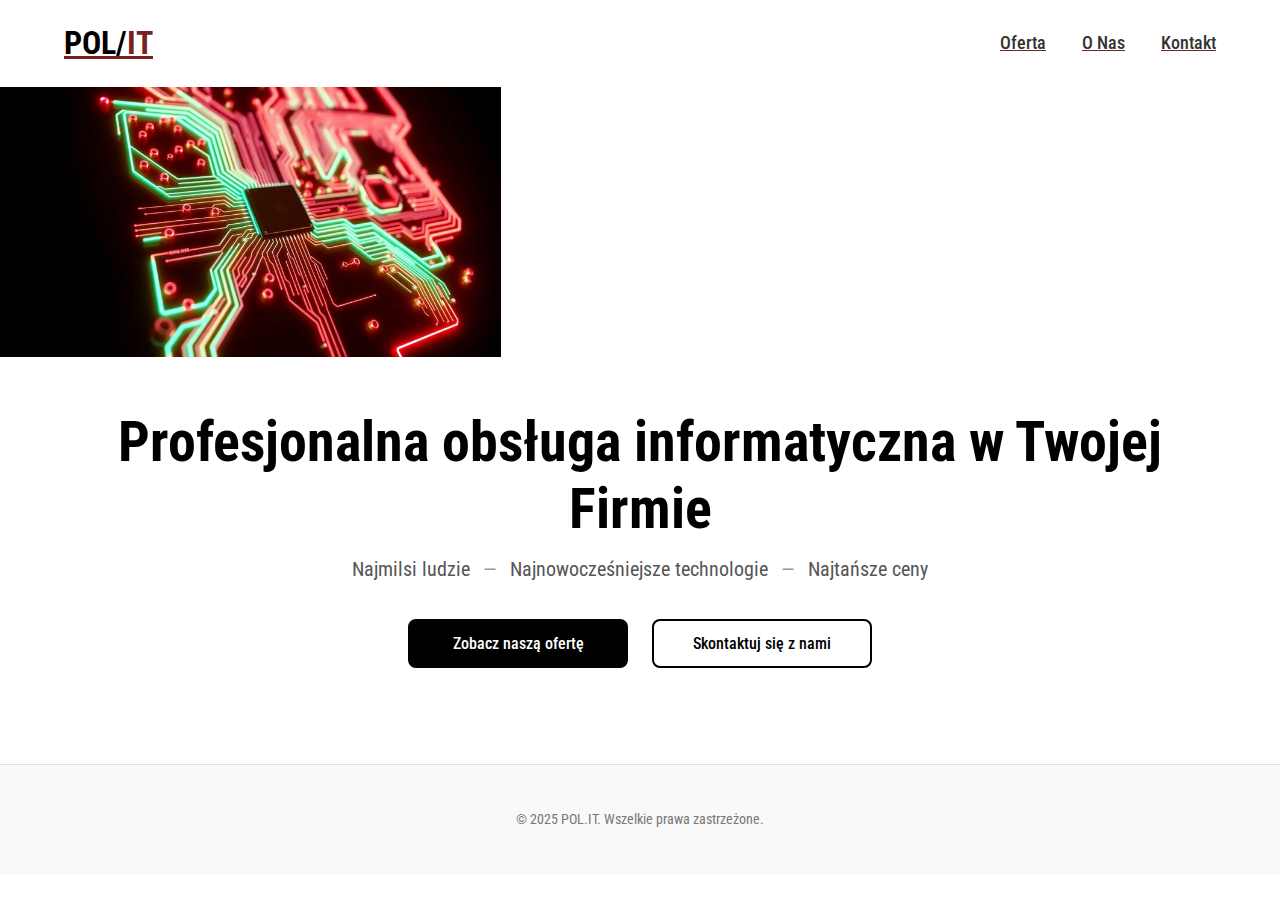
<file: html/index.html>
<!DOCTYPE HTML>
<html lang='pl'>
    <head>
        <meta charset="UTF-8">
        <link rel='stylesheet' href='../css/main.css'>
        <link rel='stylesheet' href='../css/index.css'>
        <title>POL.IT</title>

        <link rel="preconnect" href="https://fonts.googleapis.com">
        <link rel="preconnect" href="https://fonts.gstatic.com" crossorigin>
        <link href="https://fonts.googleapis.com/css2?family=Roboto+Condensed:ital,wght@0,100..900;1,100..900&display=swap" rel="stylesheet">
    </head>

    <body>
        <div id='header'>
            <h1 id='site-name'><a class="undeco-anchor" href="index.html">POL/<span id="site-name-c">IT</span></a></h1>
            <nav>
                <a class="menu-button" href="offer.html">Oferta</a>
                <a class="menu-button" href="about-us.html">O Nas</a>
                <a class="menu-button" href="contact.html">Kontakt</a>
            </nav>
        </div>

        <div id='main-content'>
            <div> 
                <img class='main-img' src='../img/wide1.jpeg' alt=" ">
            </div>

            <div id='main-menu'>
                <h1 id='main-description'>Profesjonalna obsługa informatyczna w Twojej Firmie</h1
                    >
                <div id='main-motto'>

                    <span>Najmilsi ludzie</span> 
                    <span class="motto-separator">—</span>
                    <span>Najnowocześniejsze technologie</span> 
                    <span class="motto-separator">—</span>
                    <span> Najtańsze ceny </span> 

                </div>

                <div id='main-two-buttons'>
                    <button id='main-black' type='button'>Zobacz naszą ofertę</button>
                    <button id='main-white' type='button'>Skontaktuj się z nami</button>
                </div>
            </div>


        </div>

        <div id='footer'>
            <p>&copy; 2025 POL.IT. Wszelkie prawa zastrzeżone.</p>
        </div>
    </body>

</html>
</file>
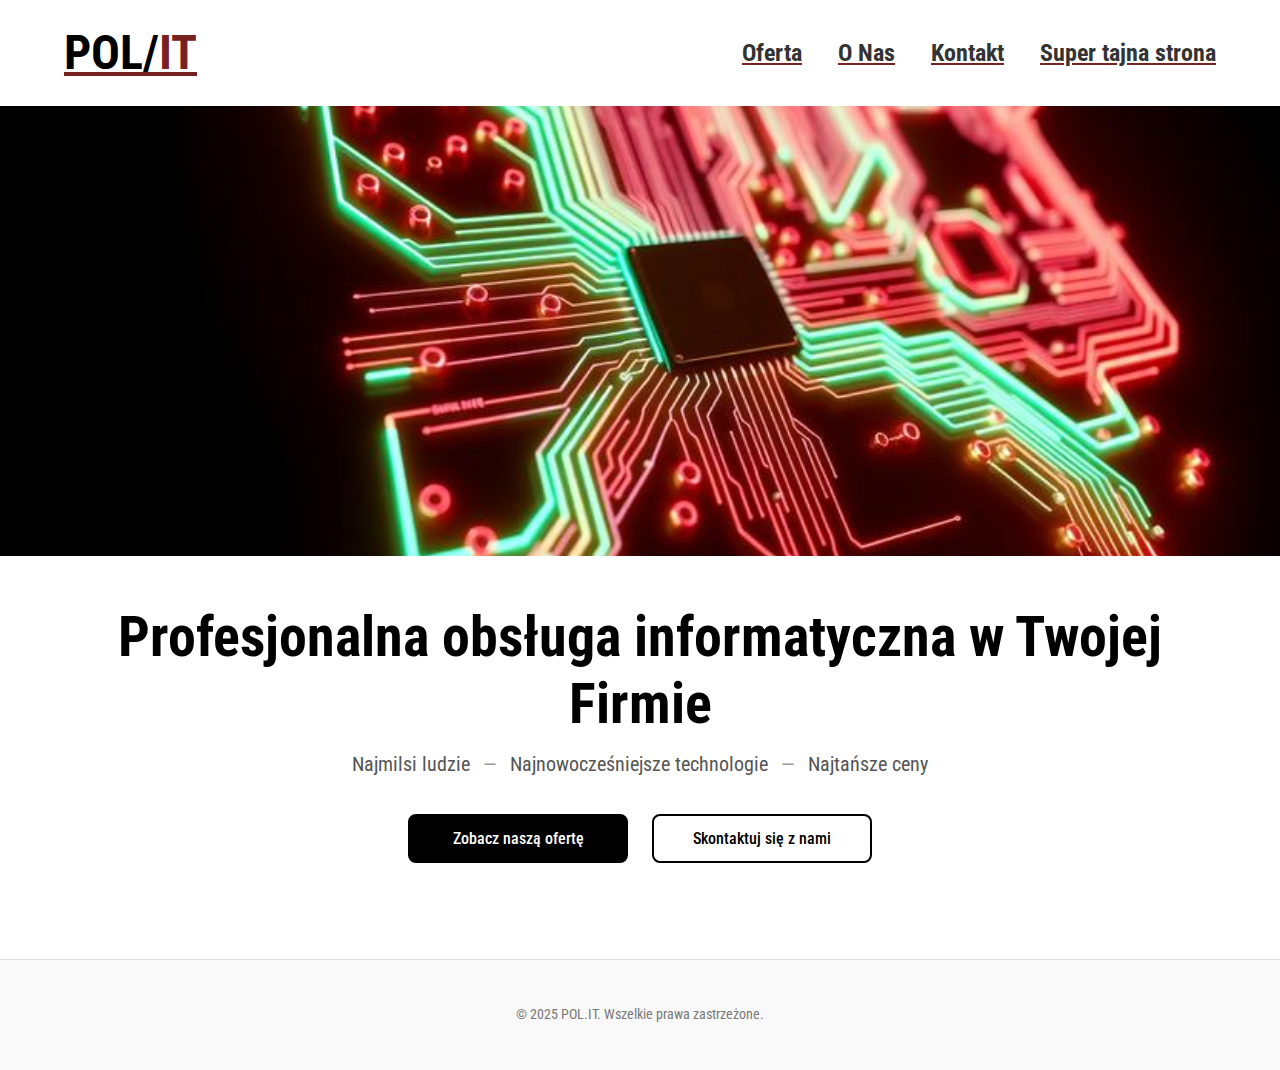
<file: public/html/index.html>
<!DOCTYPE HTML>
<html lang='pl'>
    <head>
        <meta charset="UTF-8">
        <link rel='stylesheet' href='../css/main.css'>
        <link rel='stylesheet' href='../css/index.css'>
        <title>POL.IT</title>

        <link rel="preconnect" href="https://fonts.googleapis.com">
        <link rel="preconnect" href="https://fonts.gstatic.com" crossorigin>
        <link href="https://fonts.googleapis.com/css2?family=Roboto+Condensed:ital,wght@0,100..900;1,100..900&display=swap" rel="stylesheet">
    </head>

    <body>
        <div id='header'>
            <h1 id='site-name'><a class="undeco-anchor" href="index.html">POL/<span id="site-name-c">IT</span></a></h1>
            <nav>
                <a class="menu-button" href="offer.html">Oferta</a>
                <a class="menu-button" href="about_us.html">O Nas</a>
                <a class="menu-button" href="contact.html">Kontakt</a>
                <a class="menu-button" href="admin.html">Super tajna strona</a>
            </nav>
        </div>

        <div id='main-content'>
            <div> 
                <img class='main-img' src='../img/wide1.jpeg' alt=" ">
            </div>

            <div id='main-menu'>
                <h1 id='main-description'>Profesjonalna obsługa informatyczna w Twojej Firmie</h1
                    >
                <div id='main-motto'>

                    <span>Najmilsi ludzie</span> 
                    <span class="motto-separator">—</span>
                    <span>Najnowocześniejsze technologie</span> 
                    <span class="motto-separator">—</span>
                    <span> Najtańsze ceny </span> 

                </div>

                <div id='main-two-buttons'>
                    <a href='offer.html'><button id='main-black' type='button'>Zobacz naszą ofertę</button></a>
                    <a href='contact.html'><button id='main-white' type='button'>Skontaktuj się z nami</button></a>
                </div>
            </div>


        </div>

        <div id='footer'>
            <p>&copy; 2025 POL.IT. Wszelkie prawa zastrzeżone.</p>
        </div>
    </body>

</html>
</file>
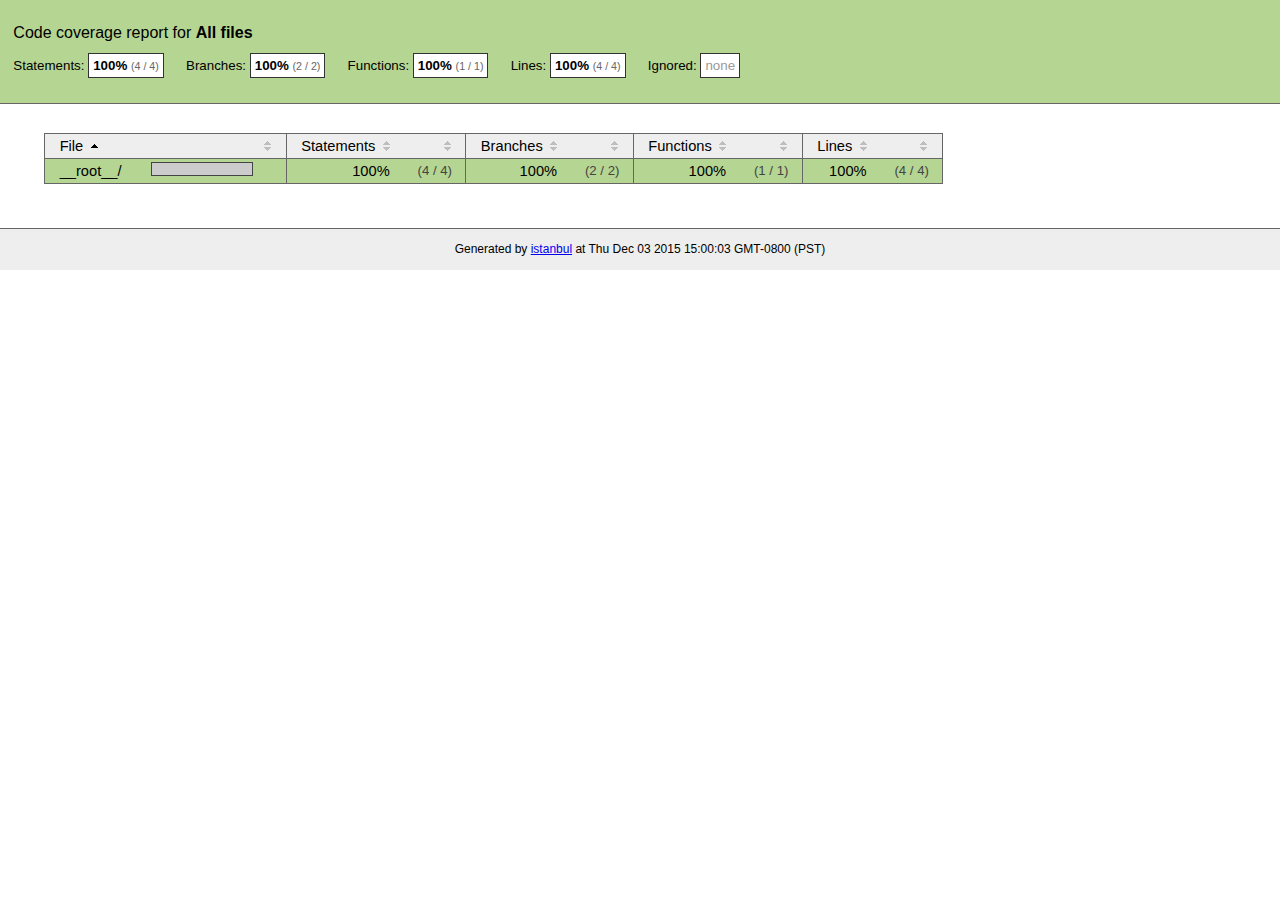
<file: node_modules/unique-filename/coverage/index.html>
<!doctype html>
<html lang="en">
<head>
    <title>Code coverage report for All files</title>
    <meta charset="utf-8">
    <link rel="stylesheet" href="prettify.css">
    <link rel="stylesheet" href="base.css">
    <style type='text/css'>
        div.coverage-summary .sorter {
            background-image: url(sort-arrow-sprite.png);
        }
    </style>
</head>
<body>
<div class="header high">
    <h1>Code coverage report for <span class="entity">All files</span></h1>
    <h2>
        Statements: <span class="metric">100% <small>(4 / 4)</small></span> &nbsp;&nbsp;&nbsp;&nbsp;
        Branches: <span class="metric">100% <small>(2 / 2)</small></span> &nbsp;&nbsp;&nbsp;&nbsp;
        Functions: <span class="metric">100% <small>(1 / 1)</small></span> &nbsp;&nbsp;&nbsp;&nbsp;
        Lines: <span class="metric">100% <small>(4 / 4)</small></span> &nbsp;&nbsp;&nbsp;&nbsp;
        Ignored: <span class="metric"><span class="ignore-none">none</span></span> &nbsp;&nbsp;&nbsp;&nbsp;
    </h2>
    <div class="path"></div>
</div>
<div class="body">
<div class="coverage-summary">
<table>
<thead>
<tr>
   <th data-col="file" data-fmt="html" data-html="true" class="file">File</th>
   <th data-col="pic" data-type="number" data-fmt="html" data-html="true" class="pic"></th>
   <th data-col="statements" data-type="number" data-fmt="pct" class="pct">Statements</th>
   <th data-col="statements_raw" data-type="number" data-fmt="html" class="abs"></th>
   <th data-col="branches" data-type="number" data-fmt="pct" class="pct">Branches</th>
   <th data-col="branches_raw" data-type="number" data-fmt="html" class="abs"></th>
   <th data-col="functions" data-type="number" data-fmt="pct" class="pct">Functions</th>
   <th data-col="functions_raw" data-type="number" data-fmt="html" class="abs"></th>
   <th data-col="lines" data-type="number" data-fmt="pct" class="pct">Lines</th>
   <th data-col="lines_raw" data-type="number" data-fmt="html" class="abs"></th>
</tr>
</thead>
<tbody><tr>
	<td class="file high" data-value="__root__/"><a href="__root__/index.html">__root__/</a></td>
	<td data-value="100" class="pic high"><span class="cover-fill cover-full" style="width: 100px;"></span><span class="cover-empty" style="width:0px;"></span></td>
	<td data-value="100" class="pct high">100%</td>
	<td data-value="4" class="abs high">(4&nbsp;/&nbsp;4)</td>
	<td data-value="100" class="pct high">100%</td>
	<td data-value="2" class="abs high">(2&nbsp;/&nbsp;2)</td>
	<td data-value="100" class="pct high">100%</td>
	<td data-value="1" class="abs high">(1&nbsp;/&nbsp;1)</td>
	<td data-value="100" class="pct high">100%</td>
	<td data-value="4" class="abs high">(4&nbsp;/&nbsp;4)</td>
	</tr>

</tbody>
</table>
</div>
</div>
<div class="footer">
    <div class="meta">Generated by <a href="http://istanbul-js.org/" target="_blank">istanbul</a> at Thu Dec 03 2015 15:00:03 GMT-0800 (PST)</div>
</div>
<script src="prettify.js"></script>
<script>
window.onload = function () {
        if (typeof prettyPrint === 'function') {
            prettyPrint();
        }
};
</script>
<script src="sorter.js"></script>
</body>
</html>
</file>
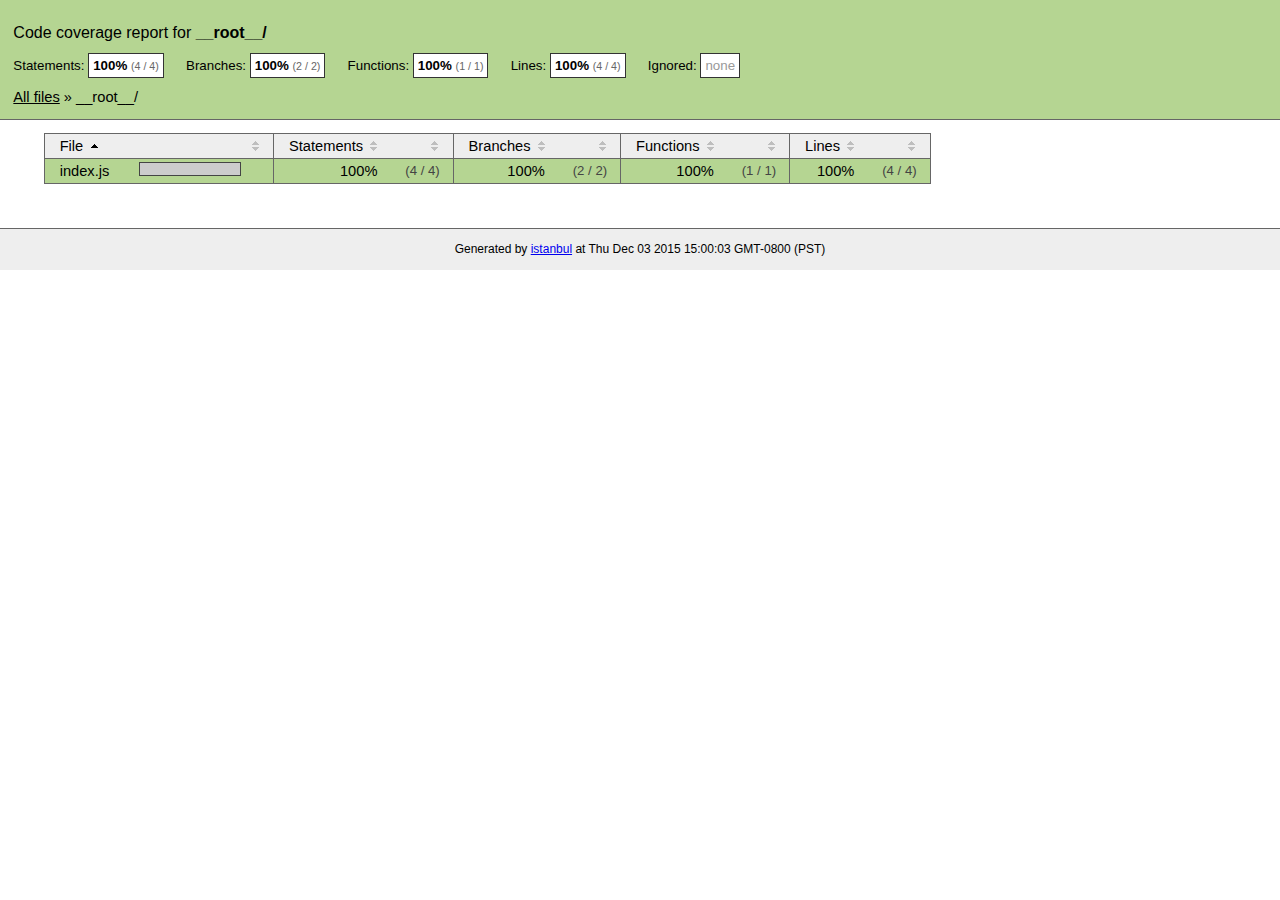
<file: node_modules/unique-filename/coverage/__root__/index.html>
<!doctype html>
<html lang="en">
<head>
    <title>Code coverage report for __root__/</title>
    <meta charset="utf-8">
    <link rel="stylesheet" href="../prettify.css">
    <link rel="stylesheet" href="../base.css">
    <style type='text/css'>
        div.coverage-summary .sorter {
            background-image: url(../sort-arrow-sprite.png);
        }
    </style>
</head>
<body>
<div class="header high">
    <h1>Code coverage report for <span class="entity">__root__/</span></h1>
    <h2>
        Statements: <span class="metric">100% <small>(4 / 4)</small></span> &nbsp;&nbsp;&nbsp;&nbsp;
        Branches: <span class="metric">100% <small>(2 / 2)</small></span> &nbsp;&nbsp;&nbsp;&nbsp;
        Functions: <span class="metric">100% <small>(1 / 1)</small></span> &nbsp;&nbsp;&nbsp;&nbsp;
        Lines: <span class="metric">100% <small>(4 / 4)</small></span> &nbsp;&nbsp;&nbsp;&nbsp;
        Ignored: <span class="metric"><span class="ignore-none">none</span></span> &nbsp;&nbsp;&nbsp;&nbsp;
    </h2>
    <div class="path"><a href="../index.html">All files</a> &#187; __root__/</div>
</div>
<div class="body">
<div class="coverage-summary">
<table>
<thead>
<tr>
   <th data-col="file" data-fmt="html" data-html="true" class="file">File</th>
   <th data-col="pic" data-type="number" data-fmt="html" data-html="true" class="pic"></th>
   <th data-col="statements" data-type="number" data-fmt="pct" class="pct">Statements</th>
   <th data-col="statements_raw" data-type="number" data-fmt="html" class="abs"></th>
   <th data-col="branches" data-type="number" data-fmt="pct" class="pct">Branches</th>
   <th data-col="branches_raw" data-type="number" data-fmt="html" class="abs"></th>
   <th data-col="functions" data-type="number" data-fmt="pct" class="pct">Functions</th>
   <th data-col="functions_raw" data-type="number" data-fmt="html" class="abs"></th>
   <th data-col="lines" data-type="number" data-fmt="pct" class="pct">Lines</th>
   <th data-col="lines_raw" data-type="number" data-fmt="html" class="abs"></th>
</tr>
</thead>
<tbody><tr>
	<td class="file high" data-value="index.js"><a href="index.js.html">index.js</a></td>
	<td data-value="100" class="pic high"><span class="cover-fill cover-full" style="width: 100px;"></span><span class="cover-empty" style="width:0px;"></span></td>
	<td data-value="100" class="pct high">100%</td>
	<td data-value="4" class="abs high">(4&nbsp;/&nbsp;4)</td>
	<td data-value="100" class="pct high">100%</td>
	<td data-value="2" class="abs high">(2&nbsp;/&nbsp;2)</td>
	<td data-value="100" class="pct high">100%</td>
	<td data-value="1" class="abs high">(1&nbsp;/&nbsp;1)</td>
	<td data-value="100" class="pct high">100%</td>
	<td data-value="4" class="abs high">(4&nbsp;/&nbsp;4)</td>
	</tr>

</tbody>
</table>
</div>
</div>
<div class="footer">
    <div class="meta">Generated by <a href="http://istanbul-js.org/" target="_blank">istanbul</a> at Thu Dec 03 2015 15:00:03 GMT-0800 (PST)</div>
</div>
<script src="../prettify.js"></script>
<script>
window.onload = function () {
        if (typeof prettyPrint === 'function') {
            prettyPrint();
        }
};
</script>
<script src="../sorter.js"></script>
</body>
</html>
</file>
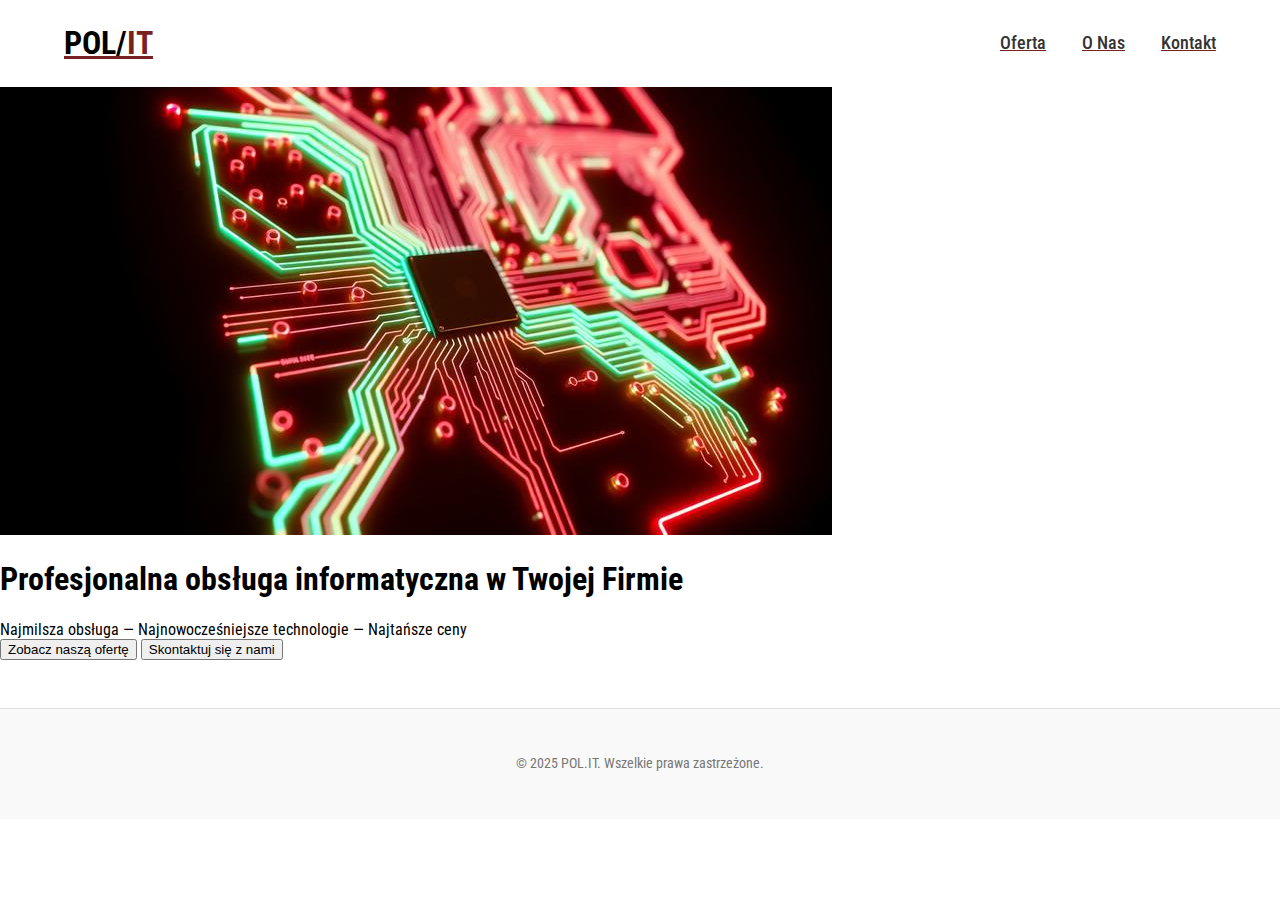
<file: html/about-us.html>
<!DOCTYPE HTML>
<html lang='pl'>
    <head>
        <meta charset="UTF-8">
        <link rel='stylesheet' href='../css/main.css'>
        <link rel='stylesheet' href='../css/about_us.css'>
        <title>POL.IT - O Nas</title>

        <link rel="preconnect" href="https://fonts.googleapis.com">
        <link rel="preconnect" href="https://fonts.gstatic.com" crossorigin>
        <link href="https://fonts.googleapis.com/css2?family=Roboto+Condensed:ital,wght@0,100..900;1,100..900&display=swap" rel="stylesheet">
    </head>

    <body>
        <div id='header'>
            <h1 id='site-name'><a class="undeco-anchor" href="index.html">POL/<span id="site-name-c">IT</span></a></h1>
            <nav>
                <a class="menu-button" href="offer.html">Oferta</a>
                <a class="menu-button" href="about-us.html">O Nas</a>
                <a class="menu-button" href="contact.html">Kontakt</a>
            </nav>
        </div>

        <div id='content'>
            <div> 
                <img id='main-site-img' src='../img/wide1.jpeg' alt=" ">
            </div>

            <div id='main-menu'>
                <h1 id='main-description'>Profesjonalna obsługa informatyczna w Twojej Firmie</h1>
                <div id='main-motto'>
                    <span>Najmilsza obsługa</span> 
                    <span class="motto-separator">—</span>
                    <span>Najnowocześniejsze technologie</span> 
                    <span class="motto-separator">—</span>
                    <span> Najtańsze ceny </span> 
                </div>

                <div id='main-two-buttons'>
                    <button id='main-black' type='button'>Zobacz naszą ofertę</button>
                    <button id='main-white' type='button'>Skontaktuj się z nami</button>
                </div>
            </div>


        </div>

        <div id='footer'>
            <p>&copy; 2025 POL.IT. Wszelkie prawa zastrzeżone.</p>
        </div>
    </body>

</html>
</file>
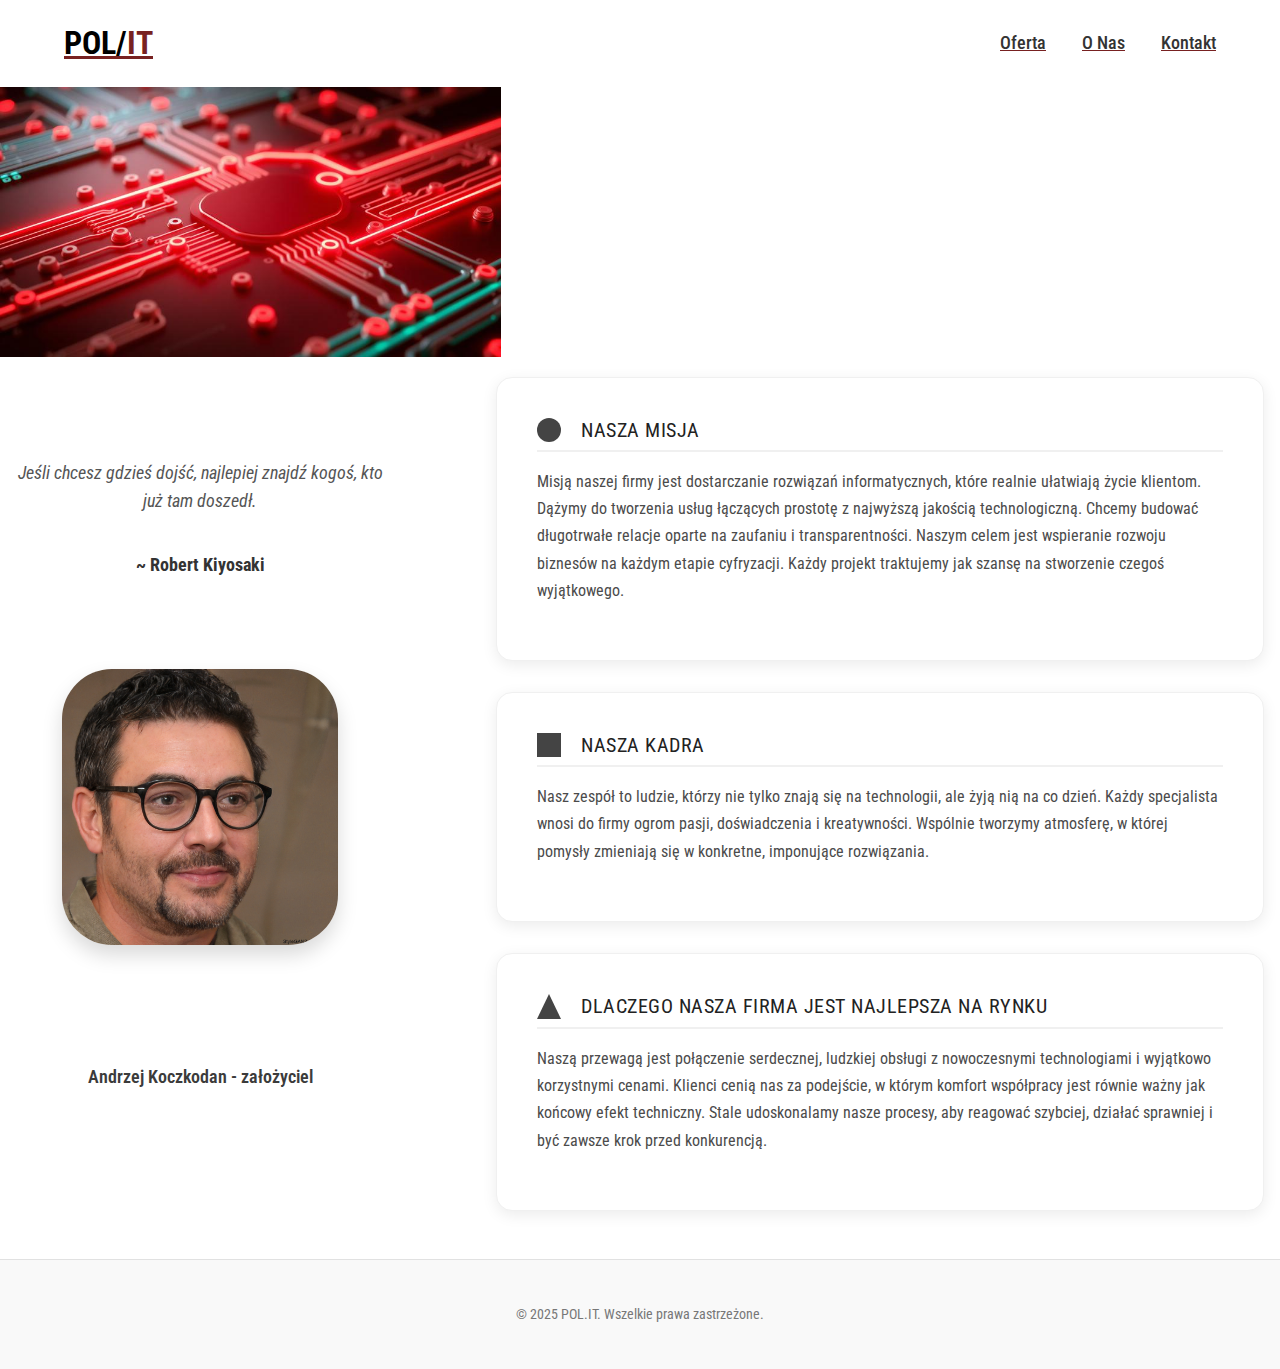
<file: html/about_us.html>
<!DOCTYPE HTML>
<html lang='pl'>
    <head>
        <meta charset="UTF-8">
        <link rel='stylesheet' href='../css/main.css'>
        <link rel='stylesheet' href='../css/about_us.css'>
        <title>POL.IT - O Nas</title>

        <link rel="preconnect" href="https://fonts.googleapis.com">
        <link rel="preconnect" href="https://fonts.gstatic.com" crossorigin>
        <link href="https://fonts.googleapis.com/css2?family=Roboto+Condensed:ital,wght@0,100..900;1,100..900&display=swap" rel="stylesheet">
    </head>

    <body>
        <div id='header'>
            <h1 id='site-name'><a class="undeco-anchor" href="index.html">POL/<span id="site-name-c">IT</span></a></h1>
            <nav>
                <a class="menu-button" href="offer.html">Oferta</a>
                <a class="menu-button" href="about_us.html">O Nas</a>
                <a class="menu-button" href="contact.html">Kontakt</a>
            </nav>
        </div>

        <div id='content'>
            <div> 
                <img class='main-img' src='../img/wide2.jpeg' alt=" ">
            </div>

            <div id='main-content'>
                <div class='grid-container'>

                    <div class='item'> 
                        <div class='quote-div'>
                            <p class='quote'>Jeśli chcesz gdzieś dojść, najlepiej znajdź kogoś, kto już tam doszedł.<span class='quote-bold'><br/>~ Robert Kiyosaki </span> </p>
                        </div> 
                    </div>
                    
                    <div class='item'><img id='founder-img' src='../img/founder.jpeg' alt="Założyciel"></div>
                    
                    <div class='item'>
                        <div class='quote-div'>
                            <p class='undersign'>Andrzej Koczkodan - założyciel</p>
                        </div>
                    </div>
                    
                    <div class='item'>
                        <div class='multiple-text-block'>
                            <div class='oversign'>
                                <div id='circle'></div>
                                <div class='quote-bold'>Nasza misja</div>
                            </div>
                            <div>
                                <p class='long-text'>Misją naszej firmy jest dostarczanie rozwiązań informatycznych, które realnie ułatwiają życie klientom. Dążymy do tworzenia usług łączących prostotę z najwyższą jakością technologiczną. Chcemy budować długotrwałe relacje oparte na zaufaniu i transparentności. Naszym celem jest wspieranie rozwoju biznesów na każdym etapie cyfryzacji. Każdy projekt traktujemy jak szansę na stworzenie czegoś wyjątkowego.</p>
                            </div>
                        </div>
                    </div>
                    
                    <div class='item'>
                        <div class='multiple-text-block'>
                            <div class='oversign'>
                                <div id='square'></div>
                                <div class='quote-bold'>Nasza kadra</div>
                            </div>
                            <div>
                                <p class='long-text'>Nasz zespół to ludzie, którzy nie tylko znają się na technologii, ale żyją nią na co dzień. Każdy specjalista wnosi do firmy ogrom pasji, doświadczenia i kreatywności. Wspólnie tworzymy atmosferę, w której pomysły zmieniają się w konkretne, imponujące rozwiązania.</p>
                            </div>
                        </div>
                    </div>
                   
                    <div class='item'>
                        <div class='multiple-text-block'>
                            <div class='oversign'>
                                <div id='triangle'></div>
                                <div class='quote-bold'>Dlaczego nasza firma jest najlepsza na rynku</div>
                            </div>
                            <div>
                                <p class='long-text'>Naszą przewagą jest połączenie serdecznej, ludzkiej obsługi z nowoczesnymi technologiami i wyjątkowo korzystnymi cenami. Klienci cenią nas za podejście, w którym komfort współpracy jest równie ważny jak końcowy efekt techniczny. Stale udoskonalamy nasze procesy, aby reagować szybciej, działać sprawniej i być zawsze krok przed konkurencją.</p>
                            </div>
                        </div>
                    </div>
                </div>                
            </div>


        </div>

        <div id='footer'>
            <p>&copy; 2025 POL.IT. Wszelkie prawa zastrzeżone.</p>
        </div>
    </body>

</html>
</file>
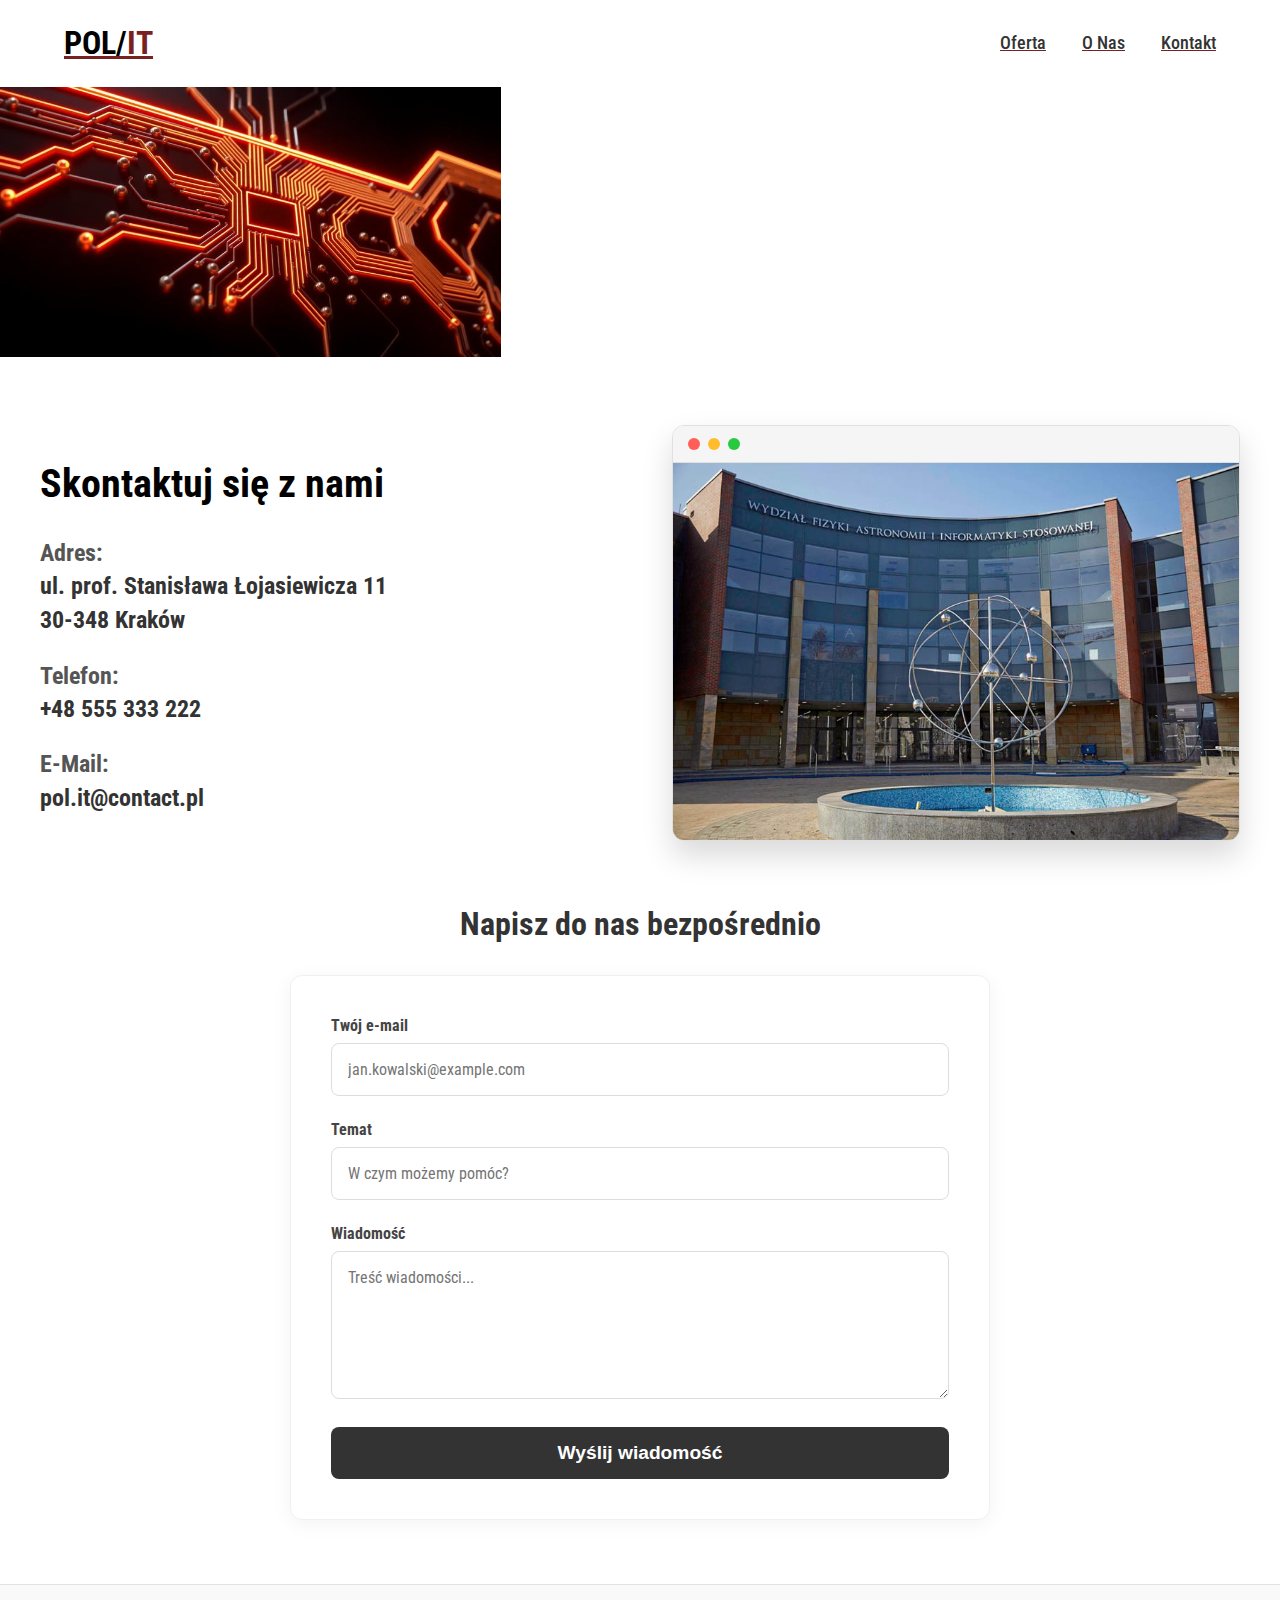
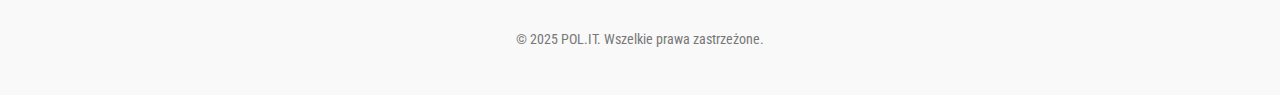
<file: html/contact.html>
<!DOCTYPE HTML>
<html lang='pl'>
    <head>
        <meta charset="UTF-8">
        <link rel='stylesheet' href='../css/main.css'>
        <link rel='stylesheet' href='../css/contact.css'>
        <title>POL.IT - Kontakt</title>

        <link rel="preconnect" href="https://fonts.googleapis.com">
        <link rel="preconnect" href="https://fonts.gstatic.com" crossorigin>
        <link href="https://fonts.googleapis.com/css2?family=Roboto+Condensed:ital,wght@0,100..900;1,100..900&display=swap" rel="stylesheet">
    </head>

    <body>
        <div id='header'>
            <h1 id='site-name'><a class="undeco-anchor" href="index.html">POL/<span id="site-name-c">IT</span></a></h1>
            <nav>
                <a class="menu-button" href="offer.html">Oferta</a>
                <a class="menu-button" href="about-us.html">O Nas</a>
                <a class="menu-button" href="contact.html">Kontakt</a>
            </nav>
        </div>

        <div id='content'>
            <div> 
                <img class='main-img' src='../img/wide3.jpeg' alt=" ">
            </div>

            <div id='main-content'>
                <div class='contact-container'>
                    
                    <div class='contact-details'>
                        <h2>Skontaktuj się z nami</h2>
                        
                        <div class='info-block'>
                            <span class='label'>Adres:</span>
                            <p>ul. prof. Stanisława Łojasiewicza 11<br>30-348 Kraków</p>
                        </div>

                        <div class='info-block'>
                            <span class="label">Telefon:</span>
                            <p>+48 555 333 222</p>
                        </div>

                        <div class='info-block'>
                            <span class='label'>E-Mail:</span>
                            <p>pol.it@contact.pl</p>
                        </div>
                    </div>

                    <div class='contact-visual'>
                        <div class='browser-window'>
                            <div class='browser-header'>
                                <span class="dot red"></span>
                                <span class="dot yellow"></span>
                                <span class="dot green"></span>
                            </div>
                            <img src="../img/building.jpeg" alt="Siedziba firmy" class="window-content">
                        </div>
                    </div>

                </div>         
                <div class='form-container'>
                    <h3>Napisz do nas bezpośrednio</h3>
                    
                    <form class="contact-form">
                        <div class="form-group">
                            <label for="email">Twój e-mail</label>
                            <input type="email" id="email" name="email" placeholder="jan.kowalski@example.com" required>
                        </div>

                        <div class="form-group">
                            <label for="subject">Temat</label>
                            <input type="text" id="subject" name="subject" placeholder="W czym możemy pomóc?" required>
                        </div>

                        <div class="form-group">
                            <label for="message">Wiadomość</label>
                            <textarea id="message" name="message" rows="6" placeholder="Treść wiadomości..." required></textarea>
                        </div>

                        <button type="submit" class="submit-button">Wyślij wiadomość</button>
                    </form>
                </div>       
            </div>
        </div>

        <div id='footer'>
            <p>&copy; 2025 POL.IT. Wszelkie prawa zastrzeżone.</p>
        </div>
    </body>
</html>
</file>
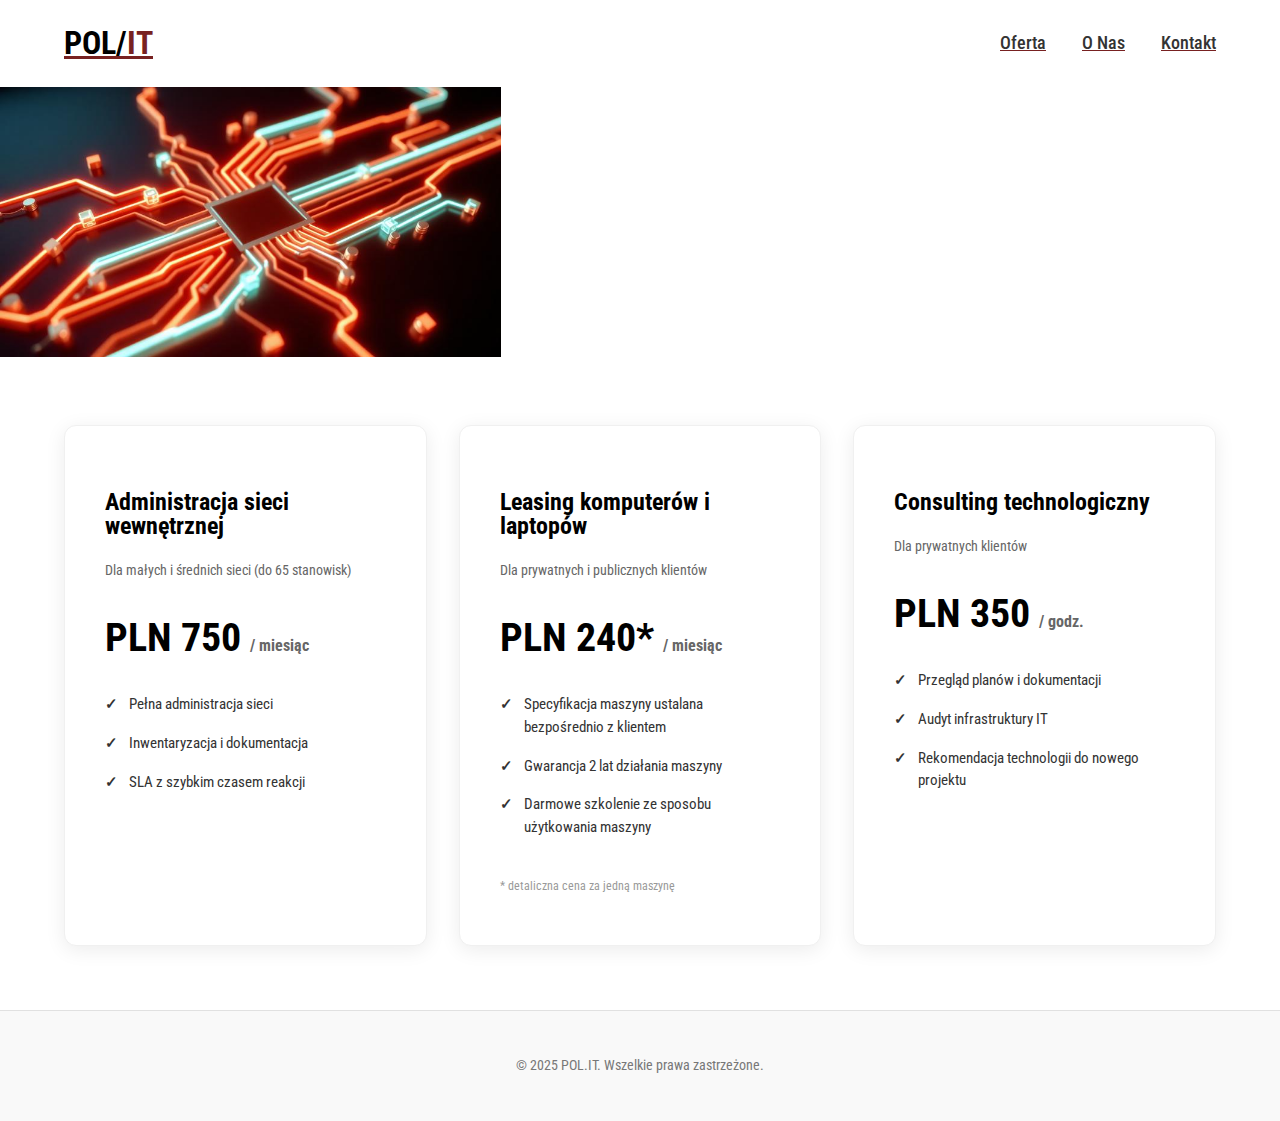
<file: html/offer.html>
<!DOCTYPE HTML>
<html lang='pl'>
    <head>
        <meta charset="UTF-8">
        <link rel='stylesheet' href='../css/main.css'>
        <link rel='stylesheet' href='../css/offer.css'>
        <title>POL.IT - Oferta</title>

        <link rel="preconnect" href="https://fonts.googleapis.com">
        <link rel="preconnect" href="https://fonts.gstatic.com" crossorigin>
        <link href="https://fonts.googleapis.com/css2?family=Roboto+Condensed:ital,wght@0,100..900;1,100..900&display=swap" rel="stylesheet">
    </head>

    <body>
        <div id='header'>
            <h1 id='site-name'><a class="undeco-anchor" href="index.html">POL/<span id="site-name-c">IT</span></a></h1>
            <nav>
                <a class="menu-button" href="offer.html">Oferta</a>
                <a class="menu-button" href="about-us.html">O Nas</a>
                <a class="menu-button" href="contact.html">Kontakt</a>
            </nav>
        </div>

        <div id='content'>
            <div> 
                <img class='main-img' src='../img/wide4.jpeg' alt="Tło technologiczne">
            </div>

            <div id='main-content'>
                
                <div class="offer-container">
                    
                    <div class="offer-card">
                        <h3>Administracja sieci wewnętrznej</h3>
                        <p class="subtitle">Dla małych i średnich sieci (do 65 stanowisk)</p>
                        
                        <div class="price-tag">
                            PLN 750 <span class="period">/ miesiąc</span>
                        </div>

                        <ul class="features-list">
                            <li>Pełna administracja sieci</li>
                            <li>Inwentaryzacja i dokumentacja</li>
                            <li>SLA z szybkim czasem reakcji</li>
                        </ul>
                    </div>

                    <div class="offer-card">
                        <h3>Leasing komputerów i laptopów</h3>
                        <p class="subtitle">Dla prywatnych i publicznych klientów</p>
                        
                        <div class="price-tag">
                            PLN 240* <span class="period">/ miesiąc</span>
                        </div>

                        <ul class="features-list">
                            <li>Specyfikacja maszyny ustalana bezpośrednio z klientem</li>
                            <li>Gwarancja 2 lat działania maszyny</li>
                            <li>Darmowe szkolenie ze sposobu użytkowania maszyny</li>
                        </ul>
                        <p class="footnote">* detaliczna cena za jedną maszynę</p>
                    </div>

                    <div class="offer-card">
                        <h3>Consulting technologiczny</h3>
                        <p class="subtitle">Dla prywatnych klientów</p>
                        
                        <div class="price-tag">
                            PLN 350 <span class="period">/ godz.</span>
                        </div>

                        <ul class="features-list">
                            <li>Przegląd planów i dokumentacji</li>
                            <li>Audyt infrastruktury IT</li>
                            <li>Rekomendacja technologii do nowego projektu</li>
                        </ul>
                    </div>

                </div>

            </div>
        </div>

        <div id='footer'>
            <p>&copy; 2025 POL.IT. Wszelkie prawa zastrzeżone.</p>
        </div>
    </body>
</html>
</file>
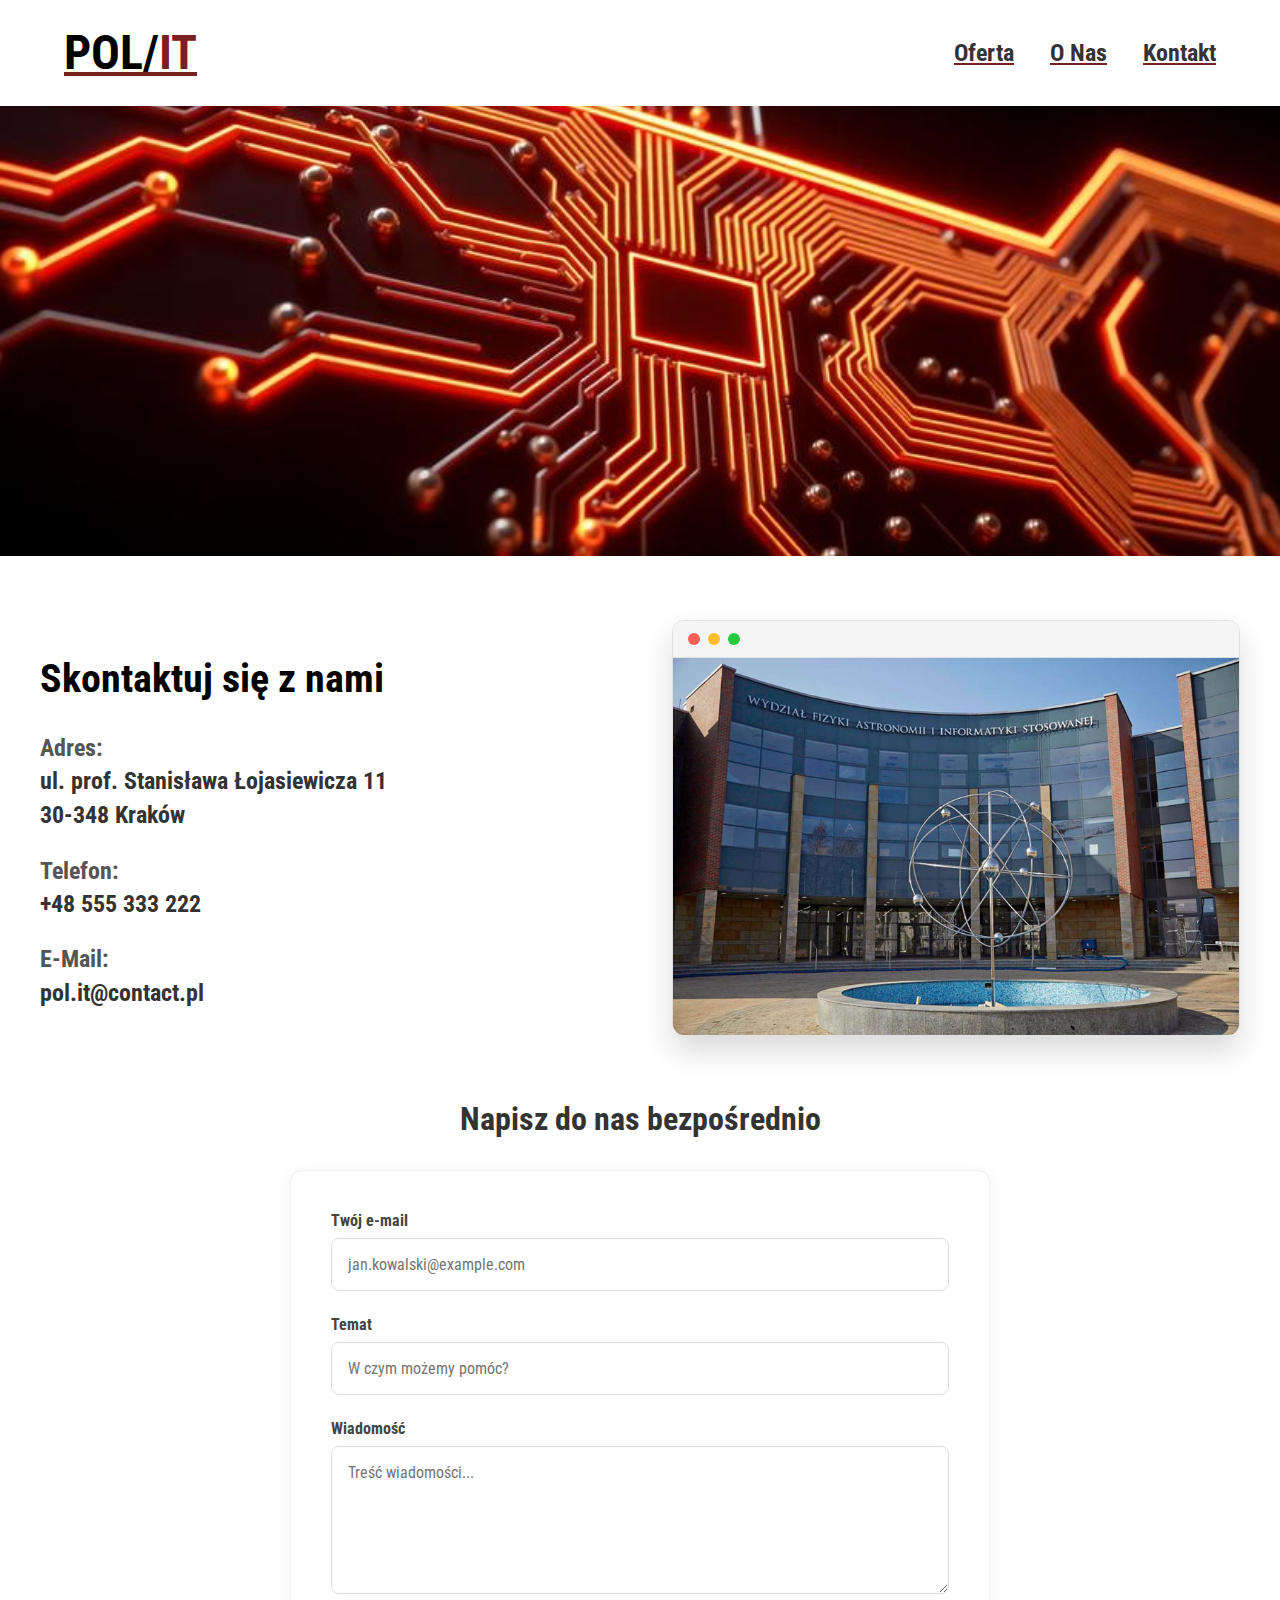
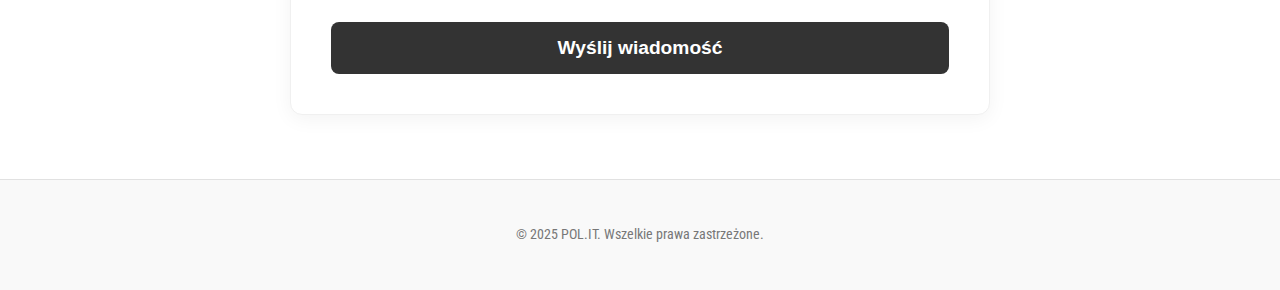
<file: public/html/contact.html>
<!DOCTYPE HTML>
<html lang='pl'>
    <head>
        <meta charset="UTF-8">
        <link rel='stylesheet' href='../css/main.css'>
        <link rel='stylesheet' href='../css/contact.css'>
        <title>POL.IT - Kontakt</title>

        <link rel="preconnect" href="https://fonts.googleapis.com">
        <link rel="preconnect" href="https://fonts.gstatic.com" crossorigin>
        <link href="https://fonts.googleapis.com/css2?family=Roboto+Condensed:ital,wght@0,100..900;1,100..900&display=swap" rel="stylesheet">
    </head>

    <body>
        <div id='header'>
            <h1 id='site-name'><a class="undeco-anchor" href="index.html">POL/<span id="site-name-c">IT</span></a></h1>
            <nav>
                <a class="menu-button" href="offer.html">Oferta</a>
                <a class="menu-button" href="about_us.html">O Nas</a>
                <a class="menu-button" href="contact.html">Kontakt</a>
            </nav>
        </div>

        <div id='content'>
            <div> 
                <img class='main-img' src='../img/wide3.jpeg' alt=" ">
            </div>

            <div id='main-content'>
                <div class='contact-container'>
                    
                    <div class='contact-details'>
                        <h2>Skontaktuj się z nami</h2>
                        
                        <div class='info-block'>
                            <span class='label'>Adres:</span>
                            <p>ul. prof. Stanisława Łojasiewicza 11<br>30-348 Kraków</p>
                        </div>

                        <div class='info-block'>
                            <span class="label">Telefon:</span>
                            <p>+48 555 333 222</p>
                        </div>

                        <div class='info-block'>
                            <span class='label'>E-Mail:</span>
                            <p>pol.it@contact.pl</p>
                        </div>
                    </div>

                    <div class='contact-visual'>
                        <div class='browser-window'>
                            <div class='browser-header'>
                                <span class="dot red"></span>
                                <span class="dot yellow"></span>
                                <span class="dot green"></span>
                            </div>
                            <img src="../img/building.jpeg" alt="Siedziba firmy" class="window-content">
                        </div>
                    </div>

                </div>         
                <div class='form-container'>
                    <h3>Napisz do nas bezpośrednio</h3>
                    
                    <form class="contact-form" id="contact-form-js">
                        <div class="form-group">
                            <label for="email">Twój e-mail</label>
                            <input type="email" id="email" name="email" placeholder="jan.kowalski@example.com" required>
                        </div>

                        <div class="form-group">
                            <label for="subject">Temat</label>
                            <input type="text" id="subject" name="subject" placeholder="W czym możemy pomóc?" required>
                        </div>

                        <div class="form-group">
                            <label for="message">Wiadomość</label>
                            <textarea id="message" name="message" rows="6" placeholder="Treść wiadomości..." required></textarea>
                        </div>

                        <button type="submit" class="submit-button">Wyślij wiadomość</button>
                    </form>
                </div>       
            </div>
        </div>

        <div id='footer'>
            <p>&copy; 2025 POL.IT. Wszelkie prawa zastrzeżone.</p>
        </div>

        <script src="../js/contact.js"></script>
    </body>
</html>
</file>
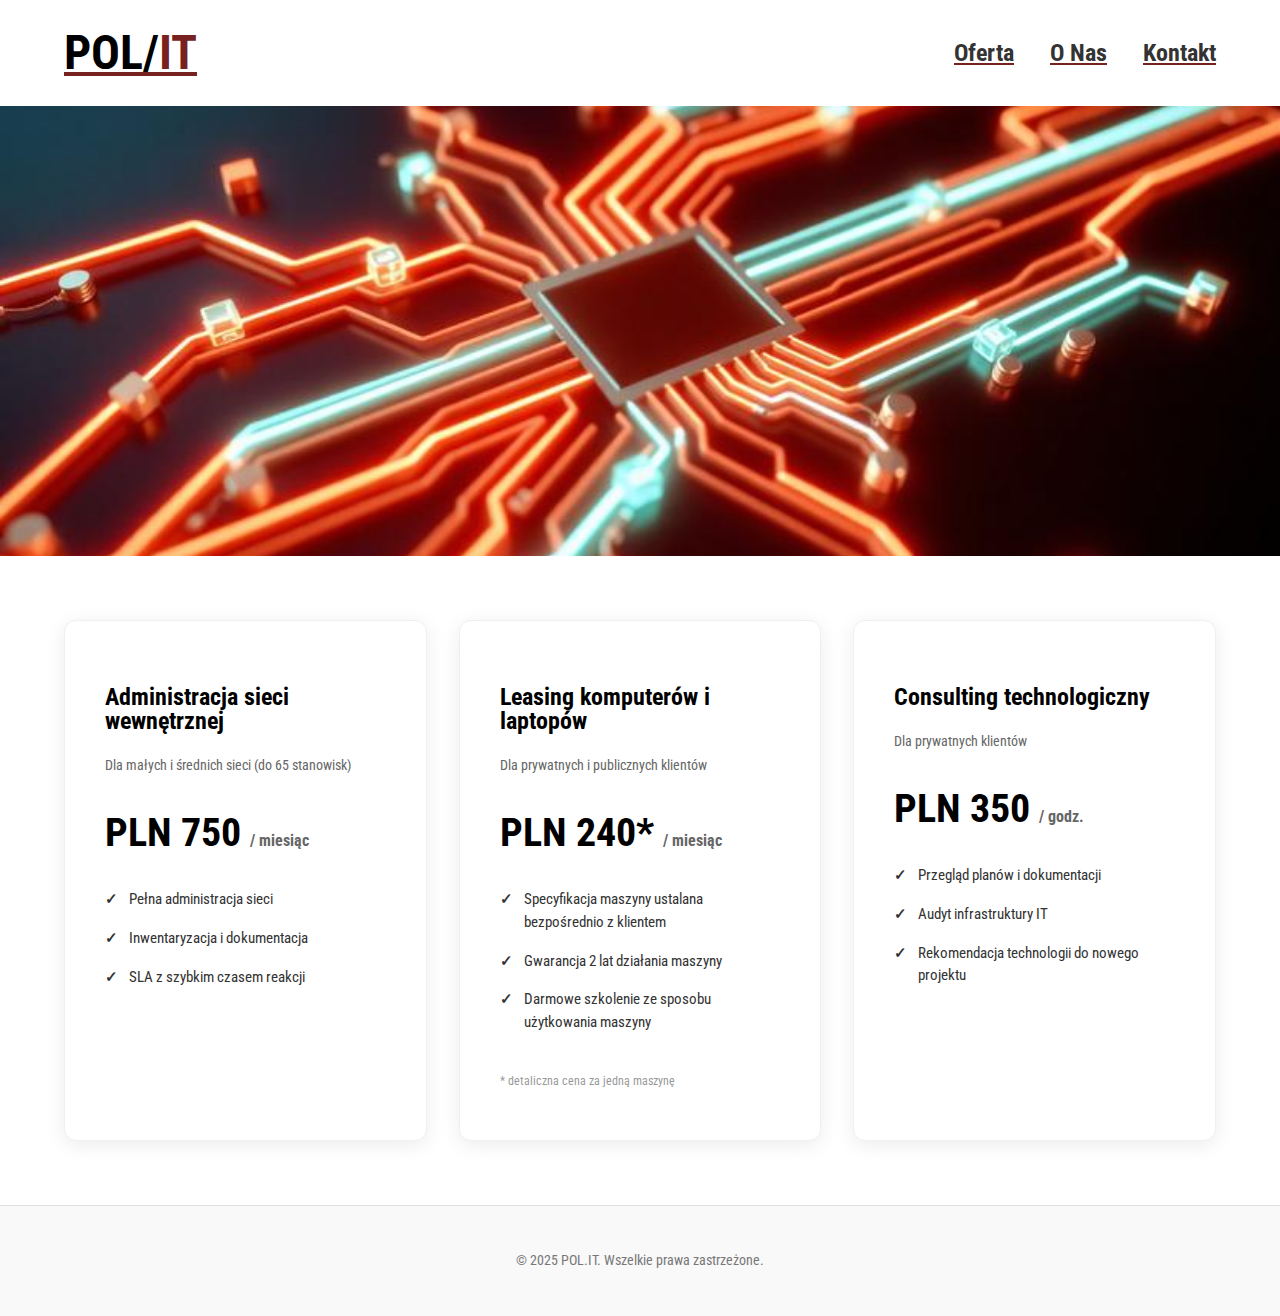
<file: public/html/offer.html>
<!DOCTYPE HTML>
<html lang='pl'>
    <head>
        <meta charset="UTF-8">
        <link rel='stylesheet' href='../css/main.css'>
        <link rel='stylesheet' href='../css/offer.css'>
        <title>POL.IT - Oferta</title>

        <link rel="preconnect" href="https://fonts.googleapis.com">
        <link rel="preconnect" href="https://fonts.gstatic.com" crossorigin>
        <link href="https://fonts.googleapis.com/css2?family=Roboto+Condensed:ital,wght@0,100..900;1,100..900&display=swap" rel="stylesheet">
    </head>

    <body>
        <div id='header'>
            <h1 id='site-name'><a class="undeco-anchor" href="index.html">POL/<span id="site-name-c">IT</span></a></h1>
            <nav>
                <a class="menu-button" href="offer.html">Oferta</a>
                <a class="menu-button" href="about_us.html">O Nas</a>
                <a class="menu-button" href="contact.html">Kontakt</a>
            </nav>
        </div>

        <div id='content'>
            <div> 
                <img class='main-img' src='../img/wide4.jpeg' alt="Tło technologiczne">
            </div>

            <div id='main-content'>
                
                <div class="offer-container">
                    
                    <div class="offer-card">
                        <h3>Administracja sieci wewnętrznej</h3>
                        <p class="subtitle">Dla małych i średnich sieci (do 65 stanowisk)</p>
                        
                        <div class="price-tag">
                            PLN 750 <span class="period">/ miesiąc</span>
                        </div>

                        <ul class="features-list">
                            <li>Pełna administracja sieci</li>
                            <li>Inwentaryzacja i dokumentacja</li>
                            <li>SLA z szybkim czasem reakcji</li>
                        </ul>
                    </div>

                    <div class="offer-card">
                        <h3>Leasing komputerów i laptopów</h3>
                        <p class="subtitle">Dla prywatnych i publicznych klientów</p>
                        
                        <div class="price-tag">
                            PLN 240* <span class="period">/ miesiąc</span>
                        </div>

                        <ul class="features-list">
                            <li>Specyfikacja maszyny ustalana bezpośrednio z klientem</li>
                            <li>Gwarancja 2 lat działania maszyny</li>
                            <li>Darmowe szkolenie ze sposobu użytkowania maszyny</li>
                        </ul>
                        <p class="footnote">* detaliczna cena za jedną maszynę</p>
                    </div>

                    <div class="offer-card">
                        <h3>Consulting technologiczny</h3>
                        <p class="subtitle">Dla prywatnych klientów</p>
                        
                        <div class="price-tag">
                            PLN 350 <span class="period">/ godz.</span>
                        </div>

                        <ul class="features-list">
                            <li>Przegląd planów i dokumentacji</li>
                            <li>Audyt infrastruktury IT</li>
                            <li>Rekomendacja technologii do nowego projektu</li>
                        </ul>
                    </div>

                </div>

            </div>
        </div>

        <div id='footer'>
            <p>&copy; 2025 POL.IT. Wszelkie prawa zastrzeżone.</p>
        </div>
    </body>
</html>
</file>
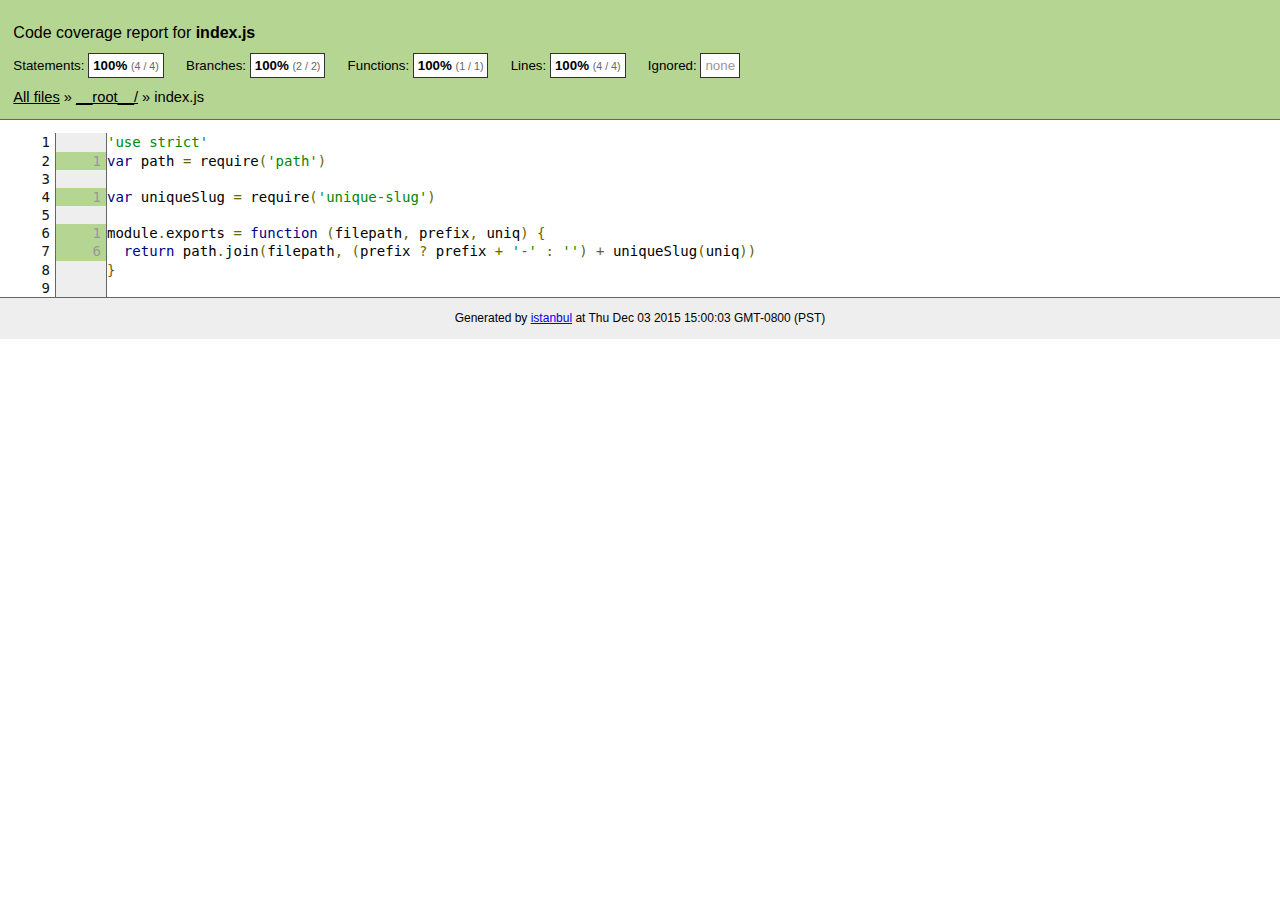
<file: node_modules/unique-filename/coverage/__root__/index.js.html>
<!doctype html>
<html lang="en">
<head>
    <title>Code coverage report for index.js</title>
    <meta charset="utf-8">
    <link rel="stylesheet" href="../prettify.css">
    <link rel="stylesheet" href="../base.css">
    <style type='text/css'>
        div.coverage-summary .sorter {
            background-image: url(../sort-arrow-sprite.png);
        }
    </style>
</head>
<body>
<div class="header high">
    <h1>Code coverage report for <span class="entity">index.js</span></h1>
    <h2>
        Statements: <span class="metric">100% <small>(4 / 4)</small></span> &nbsp;&nbsp;&nbsp;&nbsp;
        Branches: <span class="metric">100% <small>(2 / 2)</small></span> &nbsp;&nbsp;&nbsp;&nbsp;
        Functions: <span class="metric">100% <small>(1 / 1)</small></span> &nbsp;&nbsp;&nbsp;&nbsp;
        Lines: <span class="metric">100% <small>(4 / 4)</small></span> &nbsp;&nbsp;&nbsp;&nbsp;
        Ignored: <span class="metric"><span class="ignore-none">none</span></span> &nbsp;&nbsp;&nbsp;&nbsp;
    </h2>
    <div class="path"><a href="../index.html">All files</a> &#187; <a href="index.html">__root__/</a> &#187; index.js</div>
</div>
<div class="body">
<pre><table class="coverage">
<tr><td class="line-count">1
2
3
4
5
6
7
8
9</td><td class="line-coverage"><span class="cline-any cline-neutral">&nbsp;</span>
<span class="cline-any cline-yes">1</span>
<span class="cline-any cline-neutral">&nbsp;</span>
<span class="cline-any cline-yes">1</span>
<span class="cline-any cline-neutral">&nbsp;</span>
<span class="cline-any cline-yes">1</span>
<span class="cline-any cline-yes">6</span>
<span class="cline-any cline-neutral">&nbsp;</span>
<span class="cline-any cline-neutral">&nbsp;</span></td><td class="text"><pre class="prettyprint lang-js">'use strict'
var path = require('path')
&nbsp;
var uniqueSlug = require('unique-slug')
&nbsp;
module.exports = function (filepath, prefix, uniq) {
  return path.join(filepath, (prefix ? prefix + '-' : '') + uniqueSlug(uniq))
}
&nbsp;</pre></td></tr>
</table></pre>

</div>
<div class="footer">
    <div class="meta">Generated by <a href="http://istanbul-js.org/" target="_blank">istanbul</a> at Thu Dec 03 2015 15:00:03 GMT-0800 (PST)</div>
</div>
<script src="../prettify.js"></script>
<script>
window.onload = function () {
        if (typeof prettyPrint === 'function') {
            prettyPrint();
        }
};
</script>
<script src="../sorter.js"></script>
</body>
</html>
</file>
<file: css/main.css>
body 
{
    margin: 0;
    font-family: "Roboto Condensed", sans-serif;
    box-sizing: border-box;
}

/* =================== */
/* > UTILITY CLASSES < */
/* =================== */
.undeco-anchor,
.undeco-anchor:link,
.undeco-anchor:visited,
.undeco-anchor:hover,
.undeco-anchor:active
{
    text-decoration: none;
    color: inherit;
    font-weight: inherit; 
}

/* ========== */
/* > HEADER < */
/* ========== */

#header 
{
    display: flex;
    flex-wrap: wrap;
    justify-content: space-between;
    align-items: center;
    padding: 1.5rem 5%;
    border-bottom: 1px solid #fff
}

#site-name 
{
    text-decoration: underline;
    text-decoration-color: #782121;
    font-size: 2rem;
    font-weight: 700;
    margin: 0;
    color: #000;
    transition: 0.25s ease;
}
#site-name:hover
{
    transform: scale(1.1,1.1);
}

#site-name-c 
{
    color: #782121; 
}

nav a 
{
    color: #333; 
    font-weight: 500;
    font-size: 1.1rem;
    margin-left: 2rem; 
}

.menu-button
{
    text-decoration: underline;
    text-decoration-color: #782121;
    transition: 0.25s ease;
    display: inline-block;
}

.menu-button:hover
{
    color: #000;
    transform: scale(1.05,1.05);
}

.main-img 
{
    height: 30vh; 
}

/* ============ */
/* >  STOPKA  < */
/* ============ */

#footer 
{
    text-align: center;
    color: #777777; 
    
    padding: 2rem 0;
    margin-top: 3rem;
    
    background-color: #f9f9f9;
    border-top: 1px solid #e1e1e1;
    
    font-size: 0.9rem;
}

/* =========================== */
/* >  MEDIA (MOBILE/TABLET)  < */
/* =========================== */


@media (max-width: 768px) 
{
    #header 
    {
        flex-direction: column;
        align-items: flex-start;
        gap: 0.5rem;
    }

    .main-img
    {
        height: 30vh; 
    }

    nav a 
    {
        font-size: 1rem;
        margin-left: 1rem;
    }
    
    nav a:first-child 
    {
        margin-left: 0;
    }

    
}
</file>
<file: css/index.css>
/* ================ */
/* > GŁÓWNA TREŚĆ < */
/* ================ */

#main-menu 
{
    text-align: center;
    padding: 3rem 5%;
}

#main-description 
{
    font-weight: 700;
    margin-top: 0;
    margin-bottom: 1rem;
    line-height: 1.2;
    font-size: 3.5rem; 
}

#main-motto 
{
    font-weight: 400;
    color: #555;
    margin: 0;
    font-size: 1.25rem;
    line-height: 1;
}

#main-motto span 
{
    display: inline;
    margin: 0 0.25rem;
}

.motto-separator 
{
    color: #999;
}


/* ============= */
/* > PRZYCISKI < */
/* ============= */

#main-two-buttons 
{
    display: flex;
    align-items: center;
    margin-top: 2.5rem;
    flex-direction: row; 
    justify-content: center; 
    gap: 1.5rem;
}


#main-black, #main-white 
{
    padding: 0.8rem 1.5rem;
    font-size: 1rem;
    font-family: "Roboto Condensed", sans-serif;
    font-weight: 500;
    border-radius: 8px;
    cursor: pointer;
    border: 2px solid #000;
    max-width: 350px;
    box-sizing: border-box;
    transition: 0.5s ease;
    width: auto; 
    min-width: 220px;
}

#main-black 
{
    background-color: #000;
    color: #fff;
}
#main-black:hover
{
    transform: scale(1.05, 1.05);
}

#main-white 
{
    background-color: #fff;
    color: #000;
}
#main-white:hover
{
    transform: scale(1.05, 1.05);
}


/* ========================= */
/* > MEDIA (MOBILE/TABLET) < */
/* ========================= */

@media (max-width: 768px) 
{
    #main-site-img 
    {
        height: 30vh; 
    }

    #main-menu 
    {
        padding: 2rem 1.5rem;
    }

    #main-description 
    {
        font-size: 2.25rem;
    }

    #main-motto {
        font-size: 1.1rem;
        line-height: 1.6;
    }

    #main-motto span {
        display: block;
        margin: 0;
    }

    #main-two-buttons 
    {
        flex-direction: column; 
        gap: 1rem; 
    }

    #main-black, #main-white 
    {
        width: 100%;
    }
}
</file>
<file: public/css/main.css>
body 
{
    margin: 0;
    font-family: "Roboto Condensed", sans-serif;
    box-sizing: border-box;
}

/* =================== */
/* > UTILITY CLASSES < */
/* =================== */
.undeco-anchor,
.undeco-anchor:link,
.undeco-anchor:visited,
.undeco-anchor:hover,
.undeco-anchor:active
{
    text-decoration: none;
    color: inherit;
    font-weight: inherit; 
}

/* ========== */
/* > HEADER < */
/* ========== */

#header 
{
    display: flex;
    flex-wrap: wrap;
    justify-content: space-between;
    align-items: center;
    padding: 1.5rem 5%;
    border-bottom: 1px solid #fff
}

#site-name 
{
    text-decoration: underline;
    text-decoration-color: #782121;
    font-size: 3rem;
    font-weight: bolder;
    margin: 0;
    color: #000;
    transition: 0.25s ease;
}
#site-name:hover
{
    transform: scale(1.1,1.1);
}

#site-name-c 
{
    color: #782121; 
}

nav a 
{
    color: #333; 
    font-weight: bold;
    font-size: 1.5rem;
    margin-left: 2rem; 
}

.menu-button
{
    text-decoration: underline;
    text-decoration-color: #782121;
    transition: 0.25s ease;
    display: inline-block;
}

.menu-button:hover
{
    color: #000;
    transform: scale(1.05,1.05);
}

.main-img 
{
    width: 100%;
    display: block; 
    object-fit: cover;
    height: 50vh;
}

/* ============ */
/* >  STOPKA  < */
/* ============ */

#footer 
{
    text-align: center;
    color: #777777; 
    
    padding: 2rem 0;
    margin-top: 3rem;
    
    background-color: #f9f9f9;
    border-top: 1px solid #e1e1e1;
    
    font-size: 0.9rem;
}

/* =========================== */
/* >  MEDIA (MOBILE/TABLET)  < */
/* =========================== */


@media (max-width: 768px) 
{
    #header 
    {
        flex-direction: column;
        align-items: flex-start;
        gap: 0.5rem;
    }

    .main-img
    {
        height: 30vh; 
    }

    nav a 
    {
        font-size: 1rem;
        margin-left: 1rem;
    }
    
    nav a:first-child 
    {
        margin-left: 0;
    }

    
}
</file>
<file: public/css/index.css>
/* ================ */
/* > GŁÓWNA TREŚĆ < */
/* ================ */

#main-menu 
{
    text-align: center;
    padding: 3rem 5%;
}

#main-description 
{
    font-weight: 700;
    margin-top: 0;
    margin-bottom: 1rem;
    line-height: 1.2;
    font-size: 3.5rem; 
}

#main-motto 
{
    font-weight: 400;
    color: #555;
    margin: 0;
    font-size: 1.25rem;
    line-height: 1;
}

#main-motto span 
{
    display: inline;
    margin: 0 0.25rem;
}

.motto-separator 
{
    color: #999;
}


/* ============= */
/* > PRZYCISKI < */
/* ============= */

#main-two-buttons 
{
    display: flex;
    align-items: center;
    margin-top: 2.5rem;
    flex-direction: row; 
    justify-content: center; 
    gap: 1.5rem;
}


#main-black, #main-white 
{
    padding: 0.8rem 1.5rem;
    font-size: 1rem;
    font-family: "Roboto Condensed", sans-serif;
    font-weight: 500;
    border-radius: 8px;
    cursor: pointer;
    border: 2px solid #000;
    max-width: 350px;
    box-sizing: border-box;
    transition: 0.5s ease;
    width: auto; 
    min-width: 220px;
}

#main-black 
{
    background-color: #000;
    color: #fff;
}
#main-black:hover
{
    transform: scale(1.05, 1.05);
}

#main-white 
{
    background-color: #fff;
    color: #000;
}
#main-white:hover
{
    transform: scale(1.05, 1.05);
}


/* ========================= */
/* > MEDIA (MOBILE/TABLET) < */
/* ========================= */

@media (max-width: 768px) 
{
    #main-site-img 
    {
        height: 30vh; 
    }

    #main-menu 
    {
        padding: 2rem 1.5rem;
    }

    #main-description 
    {
        font-size: 2.25rem;
    }

    #main-motto {
        font-size: 1.1rem;
        line-height: 1.6;
    }

    #main-motto span {
        display: block;
        margin: 0;
    }

    #main-two-buttons 
    {
        flex-direction: column; 
        gap: 1rem; 
    }

    #main-black, #main-white 
    {
        width: 100%;
    }
}
</file>
<file: node_modules/unique-filename/coverage/prettify.css>
.pln{color:#000}@media screen{.str{color:#080}.kwd{color:#008}.com{color:#800}.typ{color:#606}.lit{color:#066}.pun,.opn,.clo{color:#660}.tag{color:#008}.atn{color:#606}.atv{color:#080}.dec,.var{color:#606}.fun{color:red}}@media print,projection{.str{color:#060}.kwd{color:#006;font-weight:bold}.com{color:#600;font-style:italic}.typ{color:#404;font-weight:bold}.lit{color:#044}.pun,.opn,.clo{color:#440}.tag{color:#006;font-weight:bold}.atn{color:#404}.atv{color:#060}}pre.prettyprint{padding:2px;border:1px solid #888}ol.linenums{margin-top:0;margin-bottom:0}li.L0,li.L1,li.L2,li.L3,li.L5,li.L6,li.L7,li.L8{list-style-type:none}li.L1,li.L3,li.L5,li.L7,li.L9{background:#eee}
</file>
<file: node_modules/unique-filename/coverage/base.css>
body, html {
    margin:0; padding: 0;
}
body {
    font-family: Helvetica Neue, Helvetica,Arial;
    font-size: 10pt;
}
div.header, div.footer {
    background: #eee;
    padding: 1em;
}
div.header {
    z-index: 100;
    position: fixed;
    top: 0;
    border-bottom: 1px solid #666;
    width: 100%;
}
div.footer {
    border-top: 1px solid #666;
}
div.body {
    margin-top: 10em;
}
div.meta {
    font-size: 90%;
    text-align: center;
}
h1, h2, h3 {
    font-weight: normal;
}
h1 {
    font-size: 12pt;
}
h2 {
    font-size: 10pt;
}
pre {
    font-family: Consolas, Menlo, Monaco, monospace;
    margin: 0;
    padding: 0;
    line-height: 1.3;
    font-size: 14px;
    -moz-tab-size: 2;
    -o-tab-size:  2;
    tab-size: 2;
}

div.path { font-size: 110%; }
div.path a:link, div.path a:visited { color: #000; }
table.coverage { border-collapse: collapse; margin:0; padding: 0 }

table.coverage td {
    margin: 0;
    padding: 0;
    color: #111;
    vertical-align: top;
}
table.coverage td.line-count {
    width: 50px;
    text-align: right;
    padding-right: 5px;
}
table.coverage td.line-coverage {
    color: #777 !important;
    text-align: right;
    border-left: 1px solid #666;
    border-right: 1px solid #666;
}

table.coverage td.text {
}

table.coverage td span.cline-any {
    display: inline-block;
    padding: 0 5px;
    width: 40px;
}
table.coverage td span.cline-neutral {
    background: #eee;
}
table.coverage td span.cline-yes {
    background: #b5d592;
    color: #999;
}
table.coverage td span.cline-no {
    background: #fc8c84;
}

.cstat-yes { color: #111; }
.cstat-no { background: #fc8c84; color: #111; }
.fstat-no { background: #ffc520; color: #111 !important; }
.cbranch-no { background:  yellow !important; color: #111; }

.cstat-skip { background: #ddd; color: #111; }
.fstat-skip { background: #ddd; color: #111 !important; }
.cbranch-skip { background: #ddd !important; color: #111; }

.missing-if-branch {
    display: inline-block;
    margin-right: 10px;
    position: relative;
    padding: 0 4px;
    background: black;
    color: yellow;
}

.skip-if-branch {
    display: none;
    margin-right: 10px;
    position: relative;
    padding: 0 4px;
    background: #ccc;
    color: white;
}

.missing-if-branch .typ, .skip-if-branch .typ {
    color: inherit !important;
}

.entity, .metric { font-weight: bold; }
.metric { display: inline-block; border: 1px solid #333; padding: 0.3em; background: white; }
.metric small { font-size: 80%; font-weight: normal; color: #666; }

div.coverage-summary table { border-collapse: collapse; margin: 3em; font-size: 110%; }
div.coverage-summary td, div.coverage-summary table  th { margin: 0; padding: 0.25em 1em; border-top: 1px solid #666; border-bottom: 1px solid #666; }
div.coverage-summary th { text-align: left; border: 1px solid #666; background: #eee; font-weight: normal; }
div.coverage-summary th.file { border-right: none !important; }
div.coverage-summary th.pic { border-left: none !important; text-align: right; }
div.coverage-summary th.pct { border-right: none !important; }
div.coverage-summary th.abs { border-left: none !important; text-align: right; }
div.coverage-summary td.pct { text-align: right; border-left: 1px solid #666; }
div.coverage-summary td.abs { text-align: right; font-size: 90%; color: #444; border-right: 1px solid #666; }
div.coverage-summary td.file { border-left: 1px solid #666; white-space: nowrap;  }
div.coverage-summary td.pic { min-width: 120px !important;  }
div.coverage-summary a:link { text-decoration: none; color: #000; }
div.coverage-summary a:visited { text-decoration: none; color: #777; }
div.coverage-summary a:hover { text-decoration: underline; }
div.coverage-summary tfoot td { border-top: 1px solid #666; }

div.coverage-summary .sorter {
    height: 10px;
    width: 7px;
    display: inline-block;
    margin-left: 0.5em;
    background: url(sort-arrow-sprite.png) no-repeat scroll 0 0 transparent;
}
div.coverage-summary .sorted .sorter {
    background-position: 0 -20px;
}
div.coverage-summary .sorted-desc .sorter {
    background-position: 0 -10px;
}

.high { background: #b5d592 !important; }
.medium { background: #ffe87c !important; }
.low { background: #fc8c84 !important; }

span.cover-fill, span.cover-empty {
    display:inline-block;
    border:1px solid #444;
    background: white;
    height: 12px;
}
span.cover-fill {
    background: #ccc;
    border-right: 1px solid #444;
}
span.cover-empty {
    background: white;
    border-left: none;
}
span.cover-full {
    border-right: none !important;
}
pre.prettyprint {
    border: none !important;
    padding: 0 !important;
    margin: 0 !important;
}
.com { color: #999 !important; }
.ignore-none { color: #999; font-weight: normal; }
</file>
<file: css/about_us.css>
/* =============== */
/* > GŁÓWNY GRID < */
/* =============== */

.grid-container
{
    display: grid;
    margin-top:1rem;
    
    grid-template-columns: 1fr 2fr;
    grid-template-rows: repeat(3, auto);
    
    grid-auto-flow: column;
    column-gap: 5em;
    row-gap: 0.5em;

    justify-items: center;
    align-items: center;
}

.item
{
    padding-left: 1em;
    padding-right: 1em;
}

#founder-img
{
    display: block;
    margin: 0 auto;
    border-radius: 50px;
    object-fit: cover;
    box-shadow: 0 10px 20px rgba(0,0,0,0.15);
    max-width: 75%;
}

/* ========== */
/* > TEKSTY < */
/* ========== */

.quote-div {
    text-align: center;
    margin-bottom: 1rem;
}

.quote {
    font-size: 1.1rem;
    color: #555;
    font-style: italic;
    line-height: 1.6;
}

.quote .quote-bold {
    display: block; 
    margin-top: 0.5rem;
    font-style: normal;
    font-weight: 700;
    color: #333;
}

.undersign {
    font-size: 1.1rem;
    color: #3b3b3b;
    font-weight: 600;
    text-align: center;
    margin-top: 0.5rem;
}

.multiple-text-block {
    background-color: #ffffff; 
    border-radius: 16px;
    padding: 2.5em;
    box-shadow: 0 4px 15px rgba(0,0,0,0.08);
    border: 1px solid #f0f0f0;
    transition: transform 0.2s ease;
}

.multiple-text-block:hover {
    transform: translateY(-3px);
}

.oversign {
    display: flex;
    flex-direction: row;
    align-items: center;
    margin-bottom: 1rem;
    border-bottom: 2px solid #f0f0f0;
    padding-bottom: 0.5rem;
}

.oversign .quote-bold {
    padding-left: 1em;
    font-size: 1.25rem;
    color: #222;
    text-transform: uppercase;
    letter-spacing: 0.5px;
}

.long-text {
    text-align: left;
    color: #4b4b4b;
    font-size: 1rem; 
    line-height: 1.7; 
}

/* ========= */
/* > IKONY < */
/* ========= */

#circle {
  width: 1.5rem;
  height: 1.5rem;
  background: #444;
  border-radius: 50%
}

#triangle {
    width: 0;
    height: 0;
    border-left: 0.8rem solid transparent;
    border-right: 0.8rem solid transparent;
    border-bottom: 1.6rem solid #444;
}

#square {
  width: 1.5rem;
  height: 1.5rem;
  background: #444;
}

/* ========================= */
/* > MEDIA (MOBILE/TABLET) < */
/* ========================= */

@media (max-width: 768px) 
{
    .grid-container {
        grid-template-columns: 1fr;
        grid-template-rows: auto;
        grid-auto-flow: row; 
        row-gap: 3rem;
        margin-top: 2rem;
        padding: 0 1rem;
    }

    .grid-container {
        display: flex;
        flex-direction: column;
    }

    .item {
        width: 100%;
        max-width: 500px; 
    }

    #founder-img {
        width: 150px;
        height: 150px;
    }
    
    .multiple-text-block {
        padding: 1.5em;
    }
}
</file>
<file: css/contact.css>
/* ============ */
/* > KONTENER < */
/* ============ */

.contact-container {
    display: grid;
    grid-template-columns: 1fr 1fr;

    max-width: 1200px;
    margin: 4rem auto;
    padding: 0 2rem;
    gap: 4rem;

    align-items: center;
}

/* ================= */
/* > TEKST NA LEWO < */
/* ================= */

.contact-details h2 {
    font-size: 2.5rem;
    margin-bottom: 2rem;

    color: #000;
    font-weight: bolder;
}

.info-block {
    margin-bottom: 1.5rem;
    font-size: 1.5rem;
    color: #333;
}

.info-block .label {
    display: block;
    margin-bottom: 0.2rem;
    font-weight: bold;
    color: #555;
}

.info-block p {
    margin: 0;
    font-weight: bold;
    line-height: 1.4;
}

/* ================ */
/* > PRZEGLADARKA < */
/* ================ */

.browser-window {
    background-color: #fff;
    border-radius: 12px;
    box-shadow: 0 15px 30px rgba(0,0,0,0.15);
    overflow: hidden; 
    border: 1px solid #e0e0e0;
}

.browser-header {
    background-color: #f5f5f5;
    padding: 12px 15px;
    display: flex;
    gap: 8px;
    border-bottom: 1px solid #e0e0e0;
}

.dot {
    width: 12px;
    height: 12px;
    border-radius: 50%;
    display: block;
}

.dot.red { background-color: #ff5f56; }
.dot.yellow { background-color: #ffbd2e; }
.dot.green { background-color: #27c93f; }

.window-content {
    display: block;
    width: 100%;
    height: auto;

    min-height: 30%; /* albo 300px */ 
    object-fit: cover;
}

/* ================ */
/* > FORRRRMULARZ < */
/* ================ */

.form-container {
    max-width: 700px; 
    margin: 4rem auto; 
    padding: 0 2rem;
}

.form-container h3 {
    text-align: center;
    font-size: 2rem;
    margin-bottom: 2rem;
    color: #333;
}

.contact-form {
    background-color: #fff;
    padding: 2.5rem;
    border-radius: 12px;
    box-shadow: 0 4px 20px rgba(0,0,0,0.05);
    border: 1px solid #f0f0f0;
}

.form-group {
    margin-bottom: 1.5rem;
}

.form-group label {
    display: block;
    margin-bottom: 0.5rem;
    font-weight: bold;
    color: #444;
}

.form-group input,
.form-group textarea {
    width: 100%;
    padding: 1rem 1rem;
    border: 1px solid #ddd;
    border-radius: 8px;
    font-size: 1rem;
    font-family: inherit; 
    transition: border-color 0.2s ease;
    box-sizing: border-box; 
}

.form-group input:focus,
.form-group textarea:focus {
    outline: none;
    border-color: #555; 
    background-color: #fafafa;
}

.submit-button {
    display: block;
    width: 100%;
    padding: 15px;
    background-color: #333; 
    color: white;
    border: none;
    border-radius: 8px;
    font-size: 1.2rem;
    font-weight: bold;
    cursor: pointer;
    transition: background-color 0.2s ease, transform 0.1s ease;
}

.submit-button:hover {
    background-color: #000;
}

.submit-button:active {
    transform: scale(0.95); 
}

/* ========================= */
/* > MEDIA (MOBILE/TABLET) < */
/* ========================= */

@media (max-width: 768px) {
    .contact-container {
        grid-template-columns: 1fr;
        gap: 3rem;
        margin-top: 2rem;
        text-align: center;
    }

    .contact-details h2 {
        font-size: 2rem;
    }

    .browser-window {
        max-width: 100%;
        margin: 0 auto;
    }
    .contact-form {
        padding: 1.5rem;
    }
    
    .form-container h3 {
        font-size: 1.5rem;
    }
}
</file>
<file: css/offer.css>
/* =================== */
/* > GŁÓWNY KONTENER < */
/* =================== */

.offer-container 
{
    display: grid;
    max-width: 90%;
    grid-template-columns: repeat(3, 1fr); 
    margin: 4rem auto;
    padding: 0 2rem;
    gap: 2rem; 
}

.offer-card 
{
    background-color: #ffffff;
    border-radius: 12px;
    padding: 2.5rem;
    box-shadow: 0 4px 20px rgba(0,0,0,0.08); 
    border: 1px solid #f0f0f0;
    display: flex;
    flex-direction: column;
    justify-content: flex-start;
    transition: transform 0.2s ease, box-shadow 0.2s ease;
}

.offer-card:hover 
{
    transform: translateY(-5px); /* nie scale bo nie wyglądało to dobrze jak mialem zeby sie rozszerzalo we wszystkie strony */
    box-shadow: 0 8px 25px rgba(0,0,0,0.12);
}

.offer-card h3 
{
    font-size: 1.5rem;
    font-weight: bolder;
    margin-bottom: 0.5rem;
    color: #000;
    line-height: 1;
}

/* ==================== */
/* > ZAWARTOŚĆ CARDÓW < */
/* ==================== */

.subtitle 
{
    font-size: 0.9rem;
    color: #666;
    margin-bottom: 2rem;
    line-height: 1.5;
}

.price-tag 
{
    font-size: 2.5rem; 
    font-weight: bolder;
    color: black;
    margin-bottom: 2rem;
}

.price-tag .period {
    font-size: 1rem;
    font-weight: bold;
    color: #666;
}

.features-list {
    list-style: none;
    padding: 0;
    margin: 0;
    flex-grow: 1; 
}

.features-list li {
    position: relative;
    padding-left: 1.5rem;
    margin-bottom: 1rem;
    font-size: 0.95rem;
    line-height: 1.5;
    color: #333;
}

.features-list li::before {
    content: '✓'; 
    position: absolute;
    left: 0;
    top: 0;
    color: #333; 
    font-weight: bold;
}

.footnote {
    margin-top: 1.5rem;
    font-size: 0.75rem;
    color: #999;
}

/* ========================= */
/* > MEDIA (MOBILE/TABLET) < */
/* ========================= */

@media (max-width: 768px) {
    .offer-container {
        grid-template-columns: 1fr;
        max-width: 70%; 
        gap: 2rem;
    }

    .offer-card {
        padding: 2rem;
    }

    .price-tag {
        font-size: 2rem;
    }
}
</file>
<file: public/css/contact.css>
/* ============ */
/* > KONTENER < */
/* ============ */

.contact-container {
    display: grid;
    grid-template-columns: 1fr 1fr;

    max-width: 1200px;
    margin: 4rem auto;
    padding: 0 2rem;
    gap: 4rem;

    align-items: center;
}

/* ================= */
/* > TEKST NA LEWO < */
/* ================= */

.contact-details h2 {
    font-size: 2.5rem;
    margin-bottom: 2rem;

    color: #000;
    font-weight: bolder;
}

.info-block {
    margin-bottom: 1.5rem;
    font-size: 1.5rem;
    color: #333;
}

.info-block .label {
    display: block;
    margin-bottom: 0.2rem;
    font-weight: bold;
    color: #555;
}

.info-block p {
    margin: 0;
    font-weight: bold;
    line-height: 1.4;
}

/* ================ */
/* > PRZEGLADARKA < */
/* ================ */

.browser-window {
    background-color: #fff;
    border-radius: 12px;
    box-shadow: 0 15px 30px rgba(0,0,0,0.15);
    overflow: hidden; 
    border: 1px solid #e0e0e0;
}

.browser-header {
    background-color: #f5f5f5;
    padding: 12px 15px;
    display: flex;
    gap: 8px;
    border-bottom: 1px solid #e0e0e0;
}

.dot {
    width: 12px;
    height: 12px;
    border-radius: 50%;
    display: block;
}

.dot.red { background-color: #ff5f56; }
.dot.yellow { background-color: #ffbd2e; }
.dot.green { background-color: #27c93f; }

.window-content {
    display: block;
    width: 100%;
    height: auto;

    min-height: 30%; /* albo 300px */ 
    object-fit: cover;
}

/* ================ */
/* > FORRRRMULARZ < */
/* ================ */

.form-container {
    max-width: 700px; 
    margin: 4rem auto; 
    padding: 0 2rem;
}

.form-container h3 {
    text-align: center;
    font-size: 2rem;
    margin-bottom: 2rem;
    color: #333;
}

.contact-form {
    background-color: #fff;
    padding: 2.5rem;
    border-radius: 12px;
    box-shadow: 0 4px 20px rgba(0,0,0,0.05);
    border: 1px solid #f0f0f0;
}

.form-group {
    margin-bottom: 1.5rem;
}

.form-group label {
    display: block;
    margin-bottom: 0.5rem;
    font-weight: bold;
    color: #444;
}

.form-group input,
.form-group textarea {
    width: 100%;
    padding: 1rem 1rem;
    border: 1px solid #ddd;
    border-radius: 8px;
    font-size: 1rem;
    font-family: inherit; 
    transition: border-color 0.2s ease;
    box-sizing: border-box; 
}

.form-group input:focus,
.form-group textarea:focus {
    outline: none;
    border-color: #555; 
    background-color: #fafafa;
}

.submit-button {
    display: block;
    width: 100%;
    padding: 15px;
    background-color: #333; 
    color: white;
    border: none;
    border-radius: 8px;
    font-size: 1.2rem;
    font-weight: bold;
    cursor: pointer;
    transition: background-color 0.2s ease, transform 0.1s ease;
}

.submit-button:hover {
    background-color: #000;
}

.submit-button:active {
    transform: scale(0.95); 
}

/* ========================= */
/* > MEDIA (MOBILE/TABLET) < */
/* ========================= */

@media (max-width: 768px) {
    .contact-container {
        grid-template-columns: 1fr;
        gap: 3rem;
        margin-top: 2rem;
        text-align: center;
    }

    .contact-details h2 {
        font-size: 2rem;
    }

    .browser-window {
        max-width: 100%;
        margin: 0 auto;
    }
    .contact-form {
        padding: 1.5rem;
    }
    
    .form-container h3 {
        font-size: 1.5rem;
    }
}
</file>
<file: public/css/offer.css>
/* =================== */
/* > GŁÓWNY KONTENER < */
/* =================== */

.offer-container 
{
    display: grid;
    max-width: 90%;
    grid-template-columns: repeat(3, 1fr); 
    margin: 4rem auto;
    padding: 0 2rem;
    gap: 2rem; 
}

.offer-card 
{
    background-color: #ffffff;
    border-radius: 12px;
    padding: 2.5rem;
    box-shadow: 0 4px 20px rgba(0,0,0,0.08); 
    border: 1px solid #f0f0f0;
    display: flex;
    flex-direction: column;
    justify-content: flex-start;
    transition: transform 0.2s ease, box-shadow 0.2s ease;
}

.offer-card:hover 
{
    transform: translateY(-5px); /* nie scale bo nie wyglądało to dobrze jak mialem zeby sie rozszerzalo we wszystkie strony */
    box-shadow: 0 8px 25px rgba(0,0,0,0.12);
}

.offer-card h3 
{
    font-size: 1.5rem;
    font-weight: bolder;
    margin-bottom: 0.5rem;
    color: #000;
    line-height: 1;
}

/* ==================== */
/* > ZAWARTOŚĆ CARDÓW < */
/* ==================== */

.subtitle 
{
    font-size: 0.9rem;
    color: #666;
    margin-bottom: 2rem;
    line-height: 1.5;
}

.price-tag 
{
    font-size: 2.5rem; 
    font-weight: bolder;
    color: black;
    margin-bottom: 2rem;
}

.price-tag .period {
    font-size: 1rem;
    font-weight: bold;
    color: #666;
}

.features-list {
    list-style: none;
    padding: 0;
    margin: 0;
    flex-grow: 1; 
}

.features-list li {
    position: relative;
    padding-left: 1.5rem;
    margin-bottom: 1rem;
    font-size: 0.95rem;
    line-height: 1.5;
    color: #333;
}

.features-list li::before {
    content: '✓'; 
    position: absolute;
    left: 0;
    top: 0;
    color: #333; 
    font-weight: bold;
}

.footnote {
    margin-top: 1.5rem;
    font-size: 0.75rem;
    color: #999;
}

/* ========================= */
/* > MEDIA (MOBILE/TABLET) < */
/* ========================= */

@media (max-width: 768px) {
    .offer-container {
        grid-template-columns: 1fr;
        max-width: 70%; 
        gap: 2rem;
    }

    .offer-card {
        padding: 2rem;
    }

    .price-tag {
        font-size: 2rem;
    }
}
</file>
